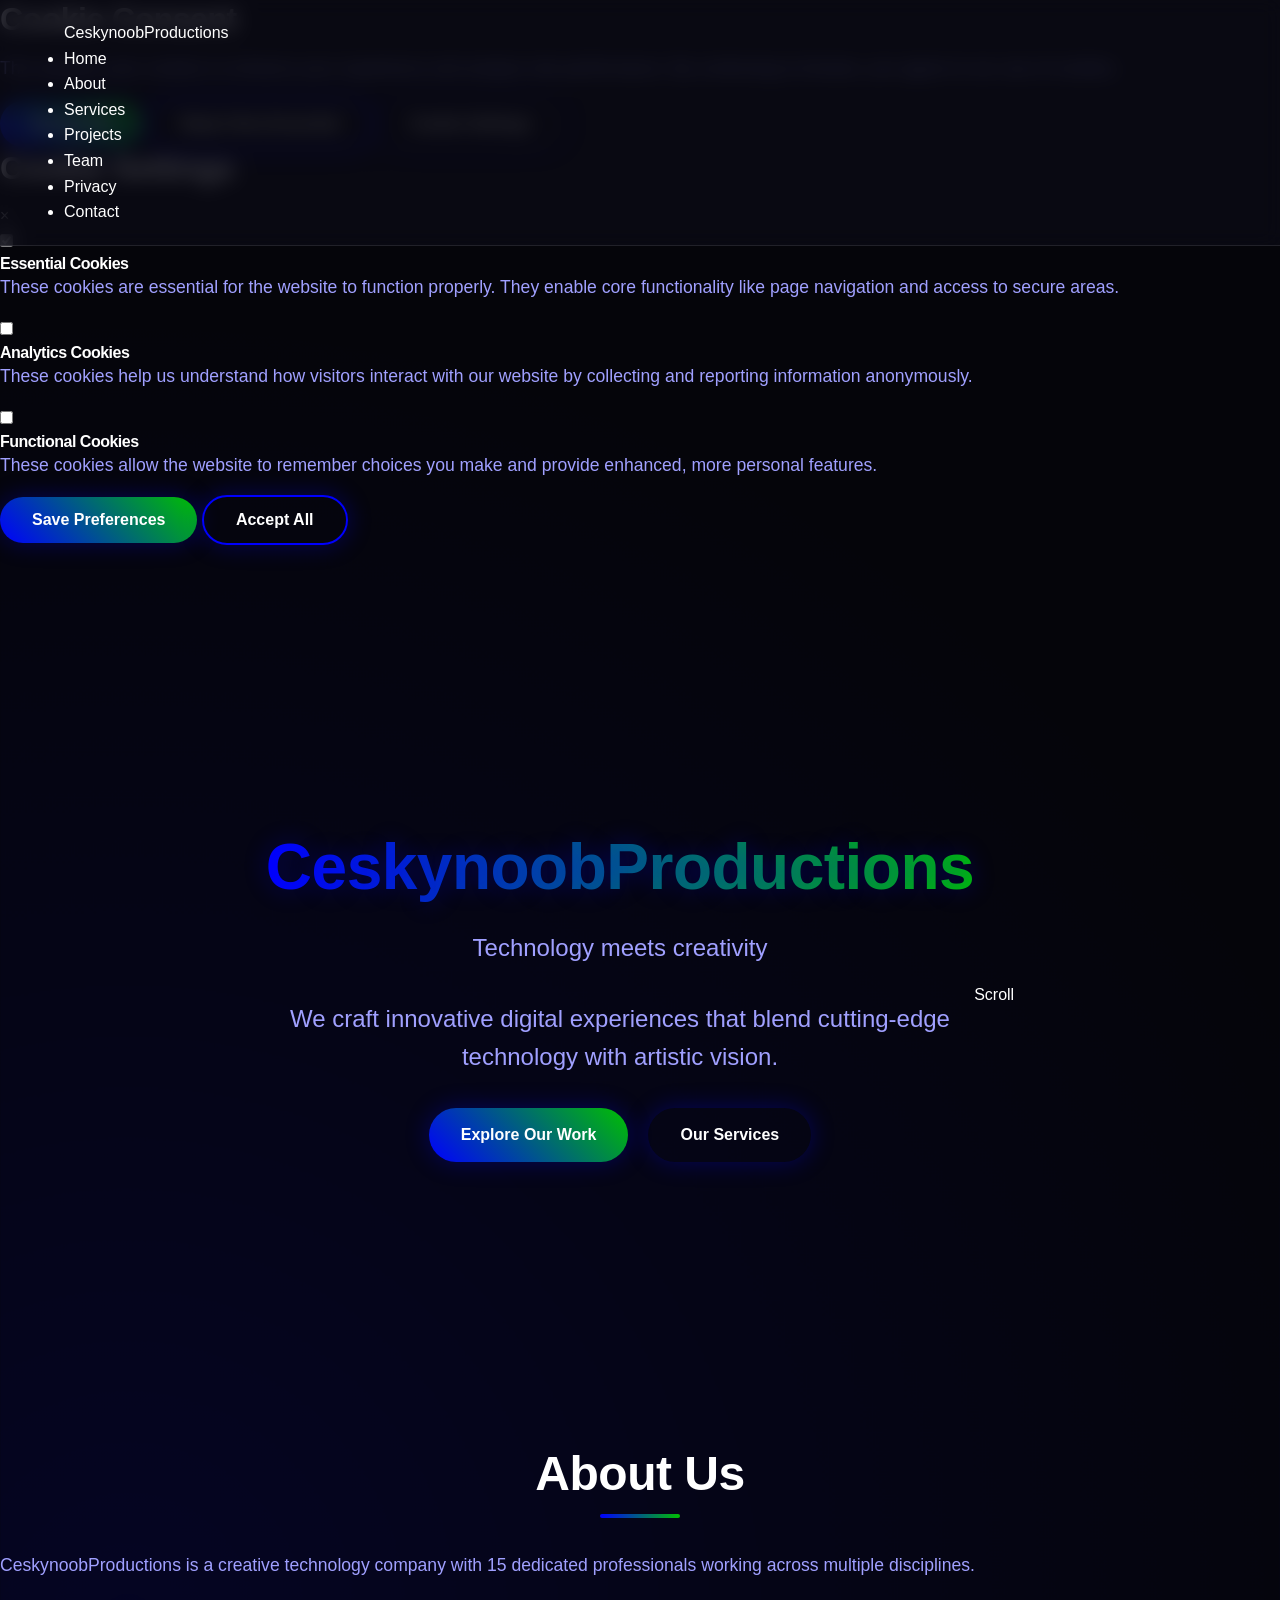
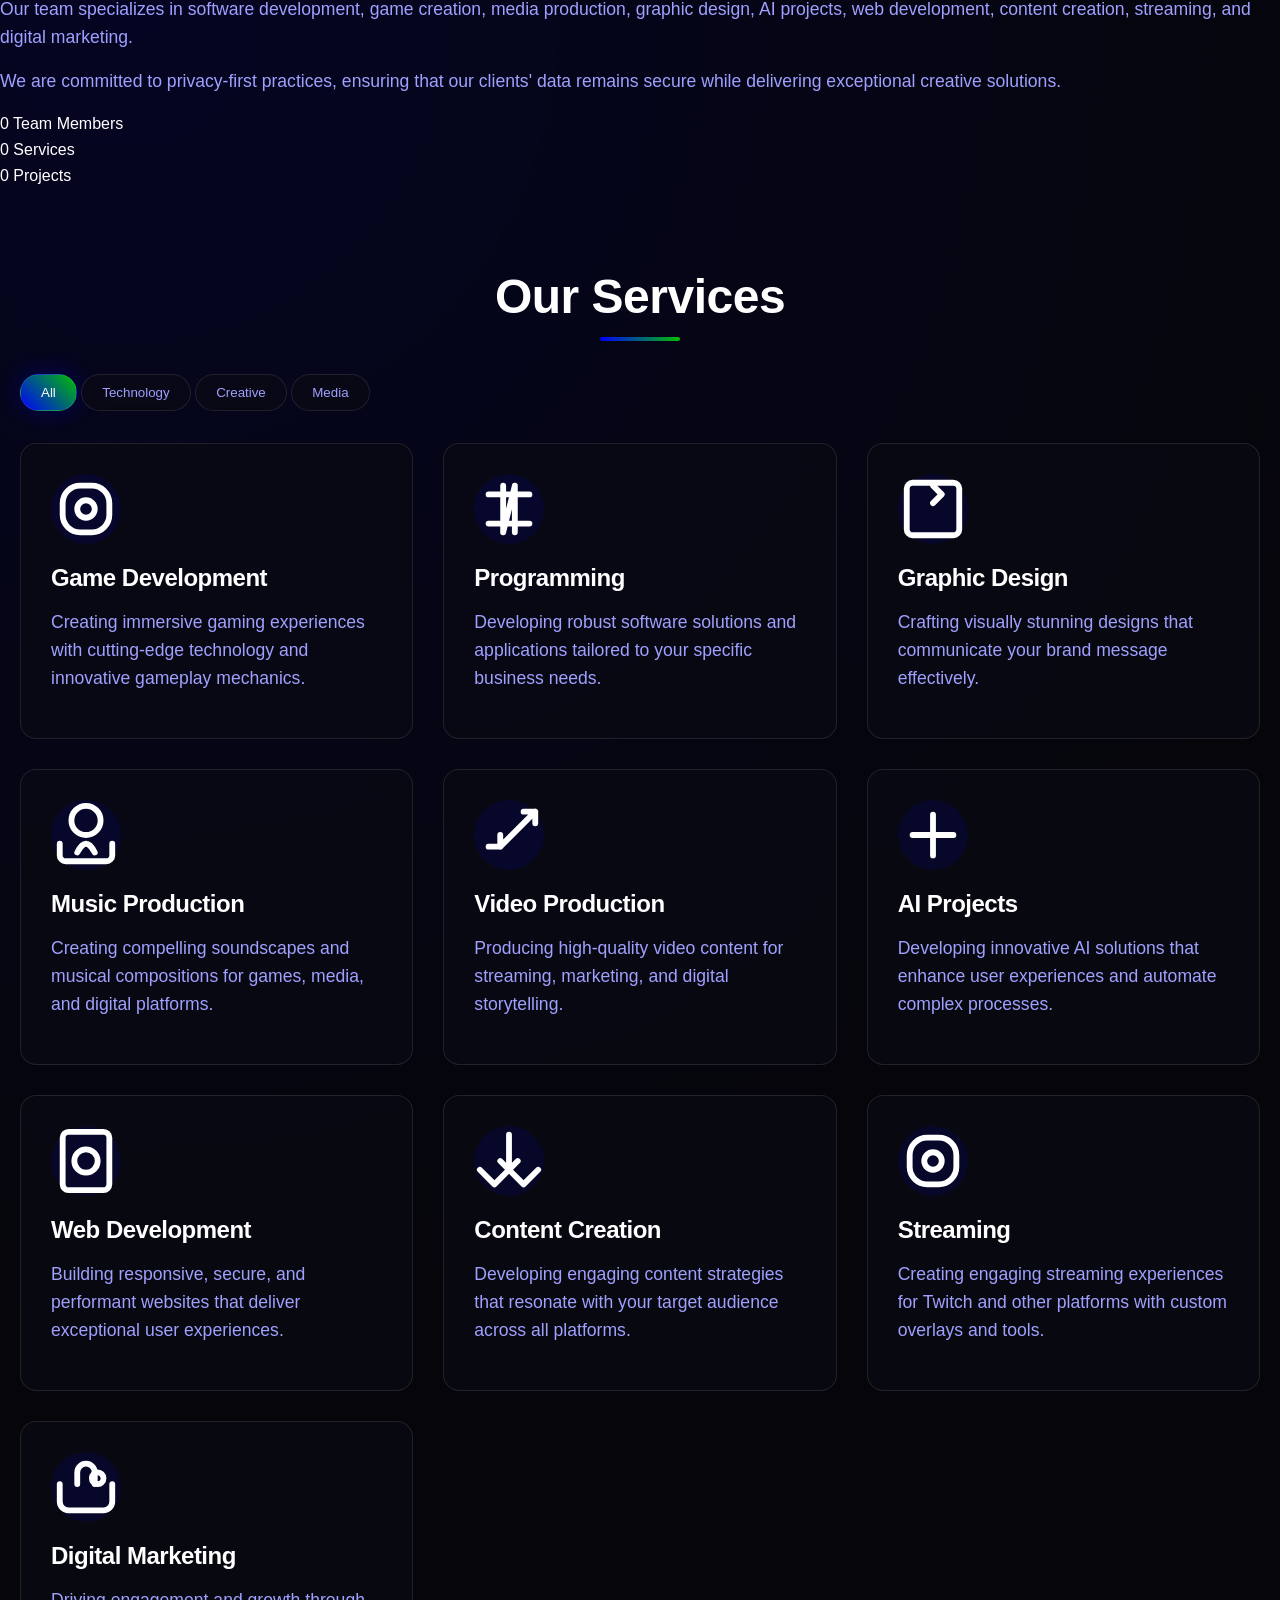
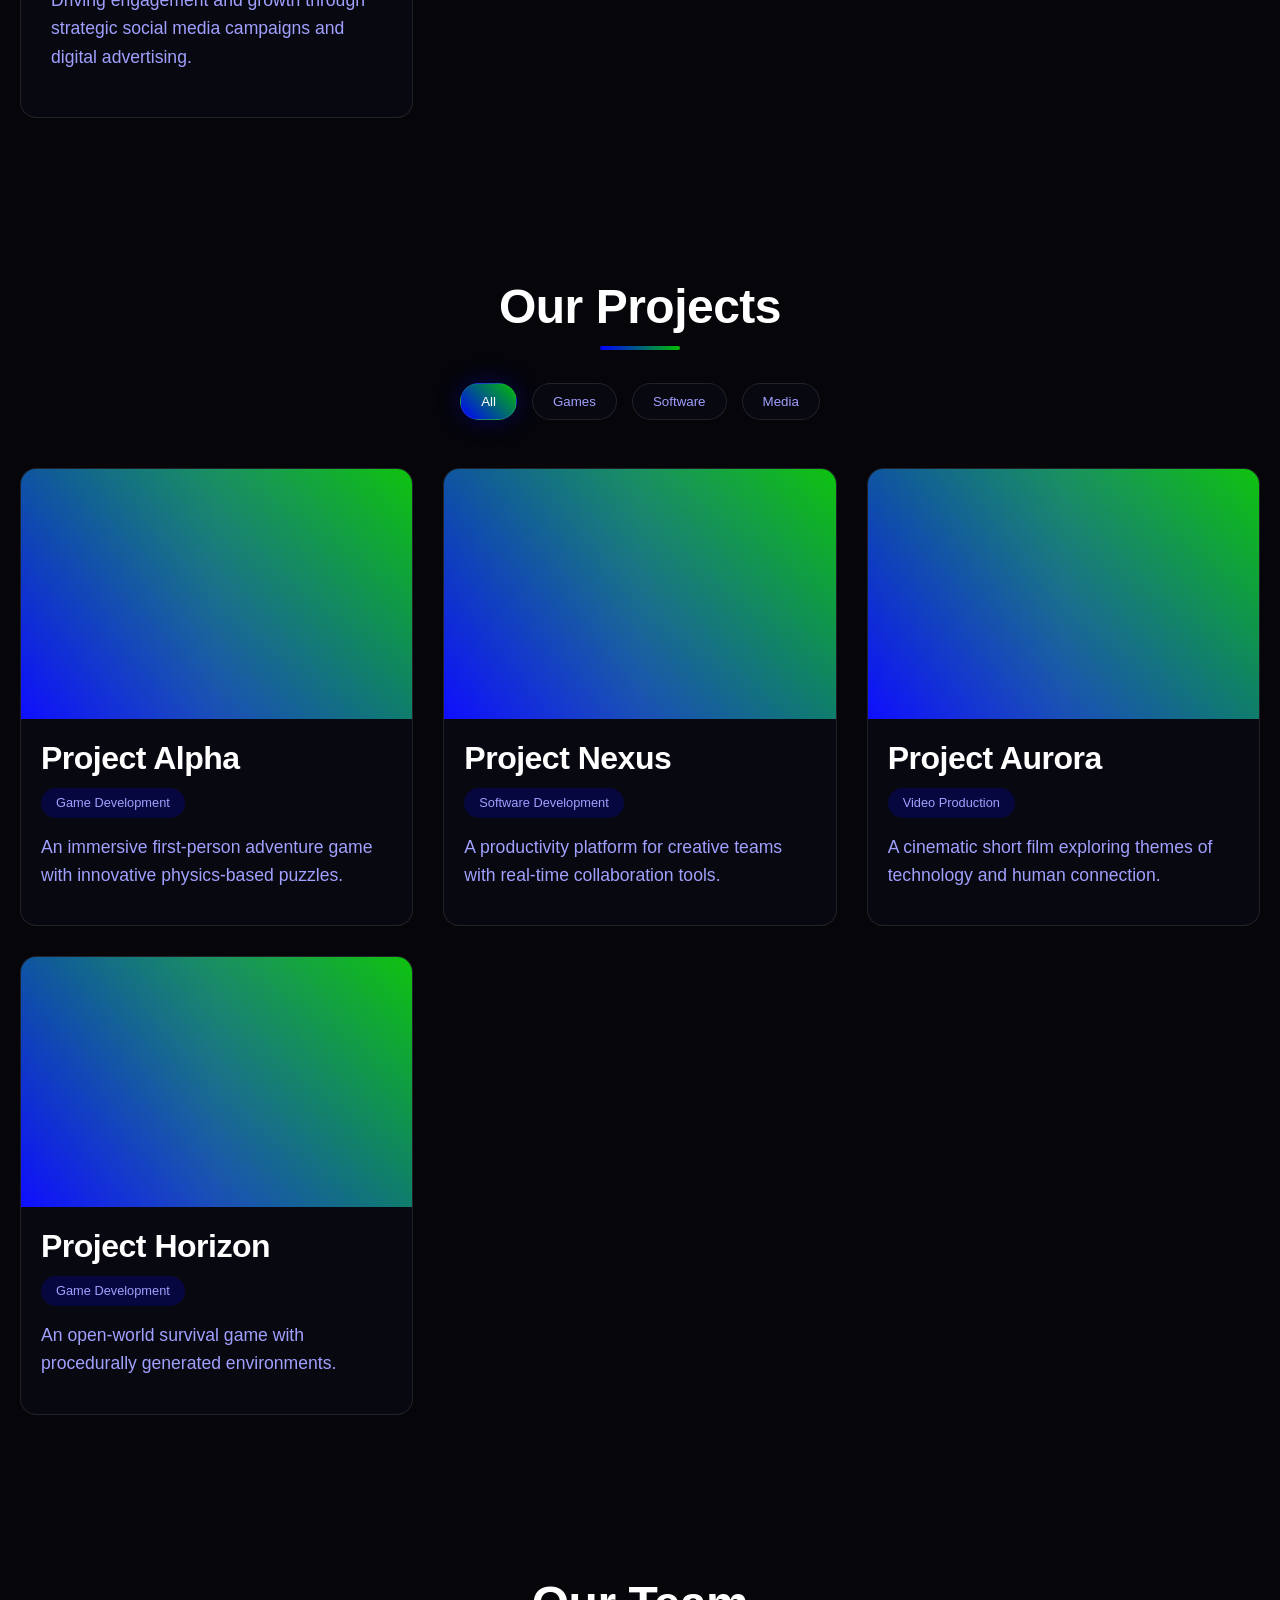
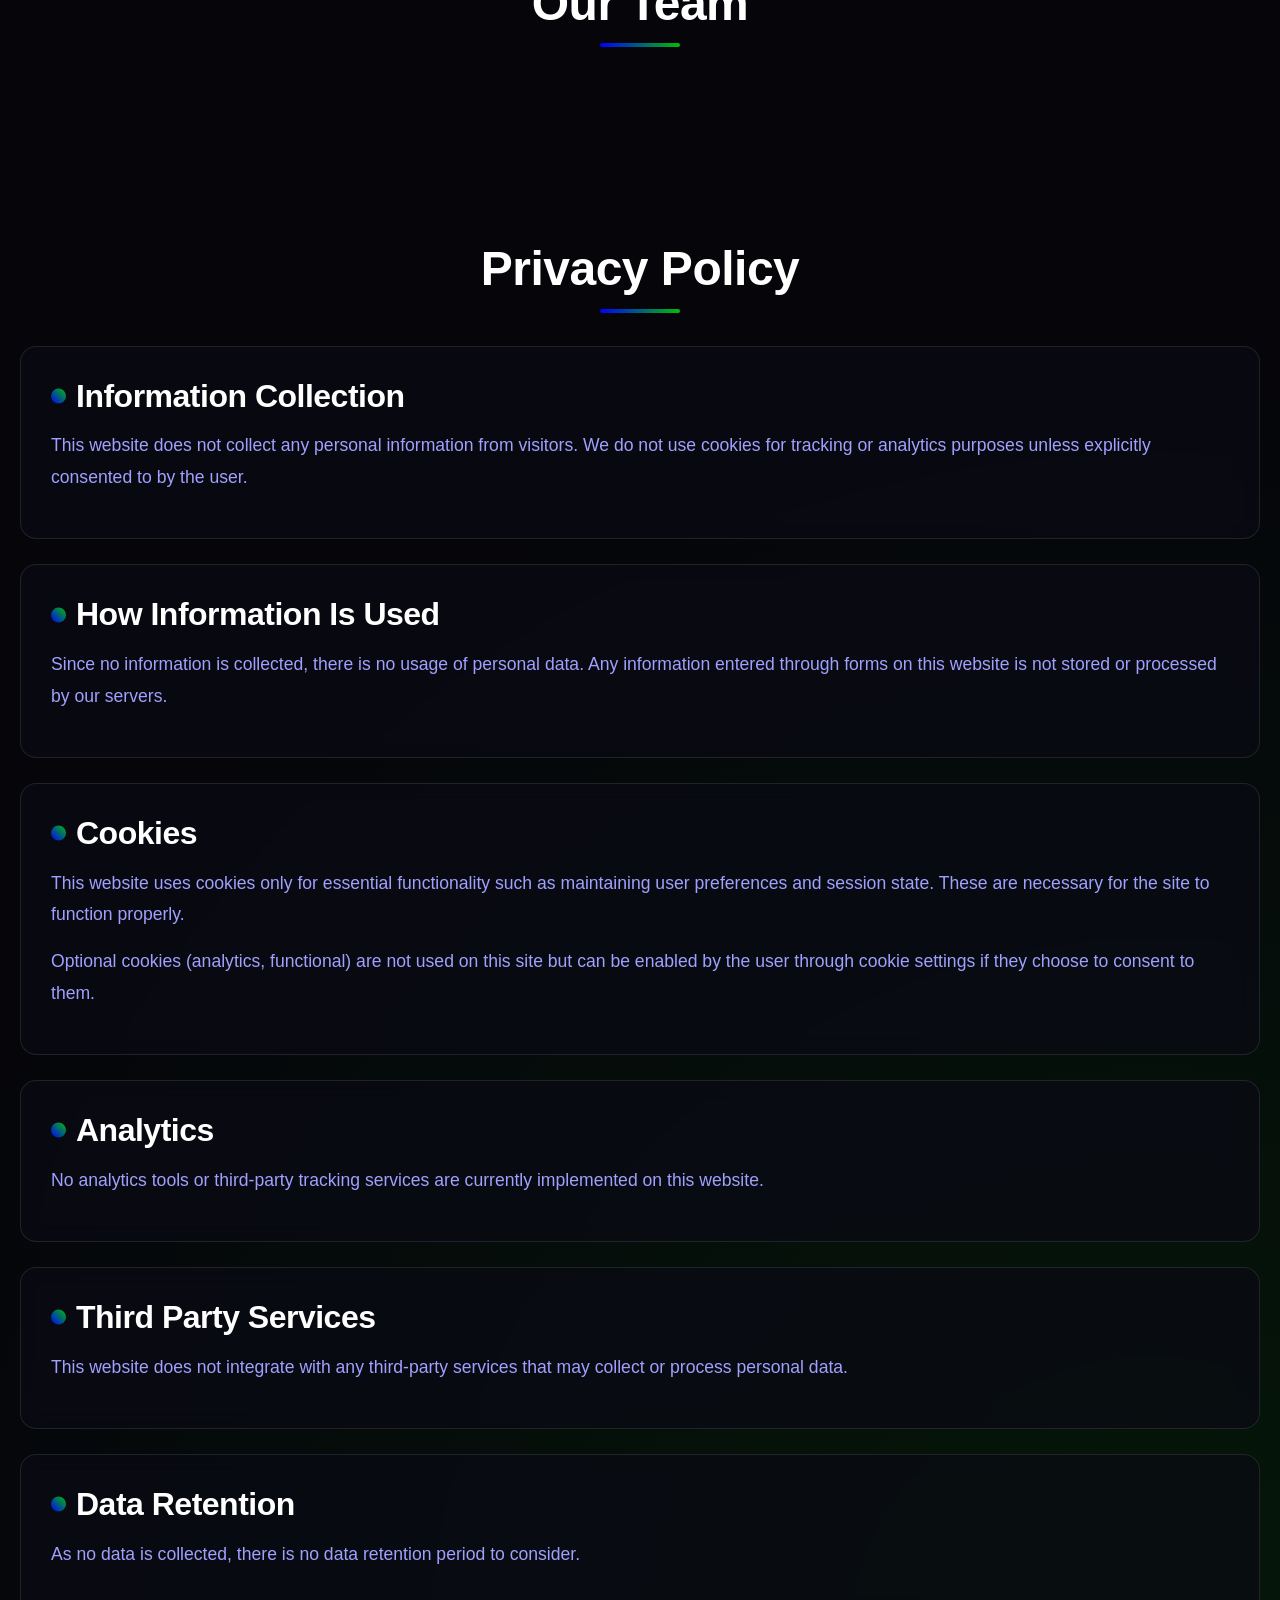
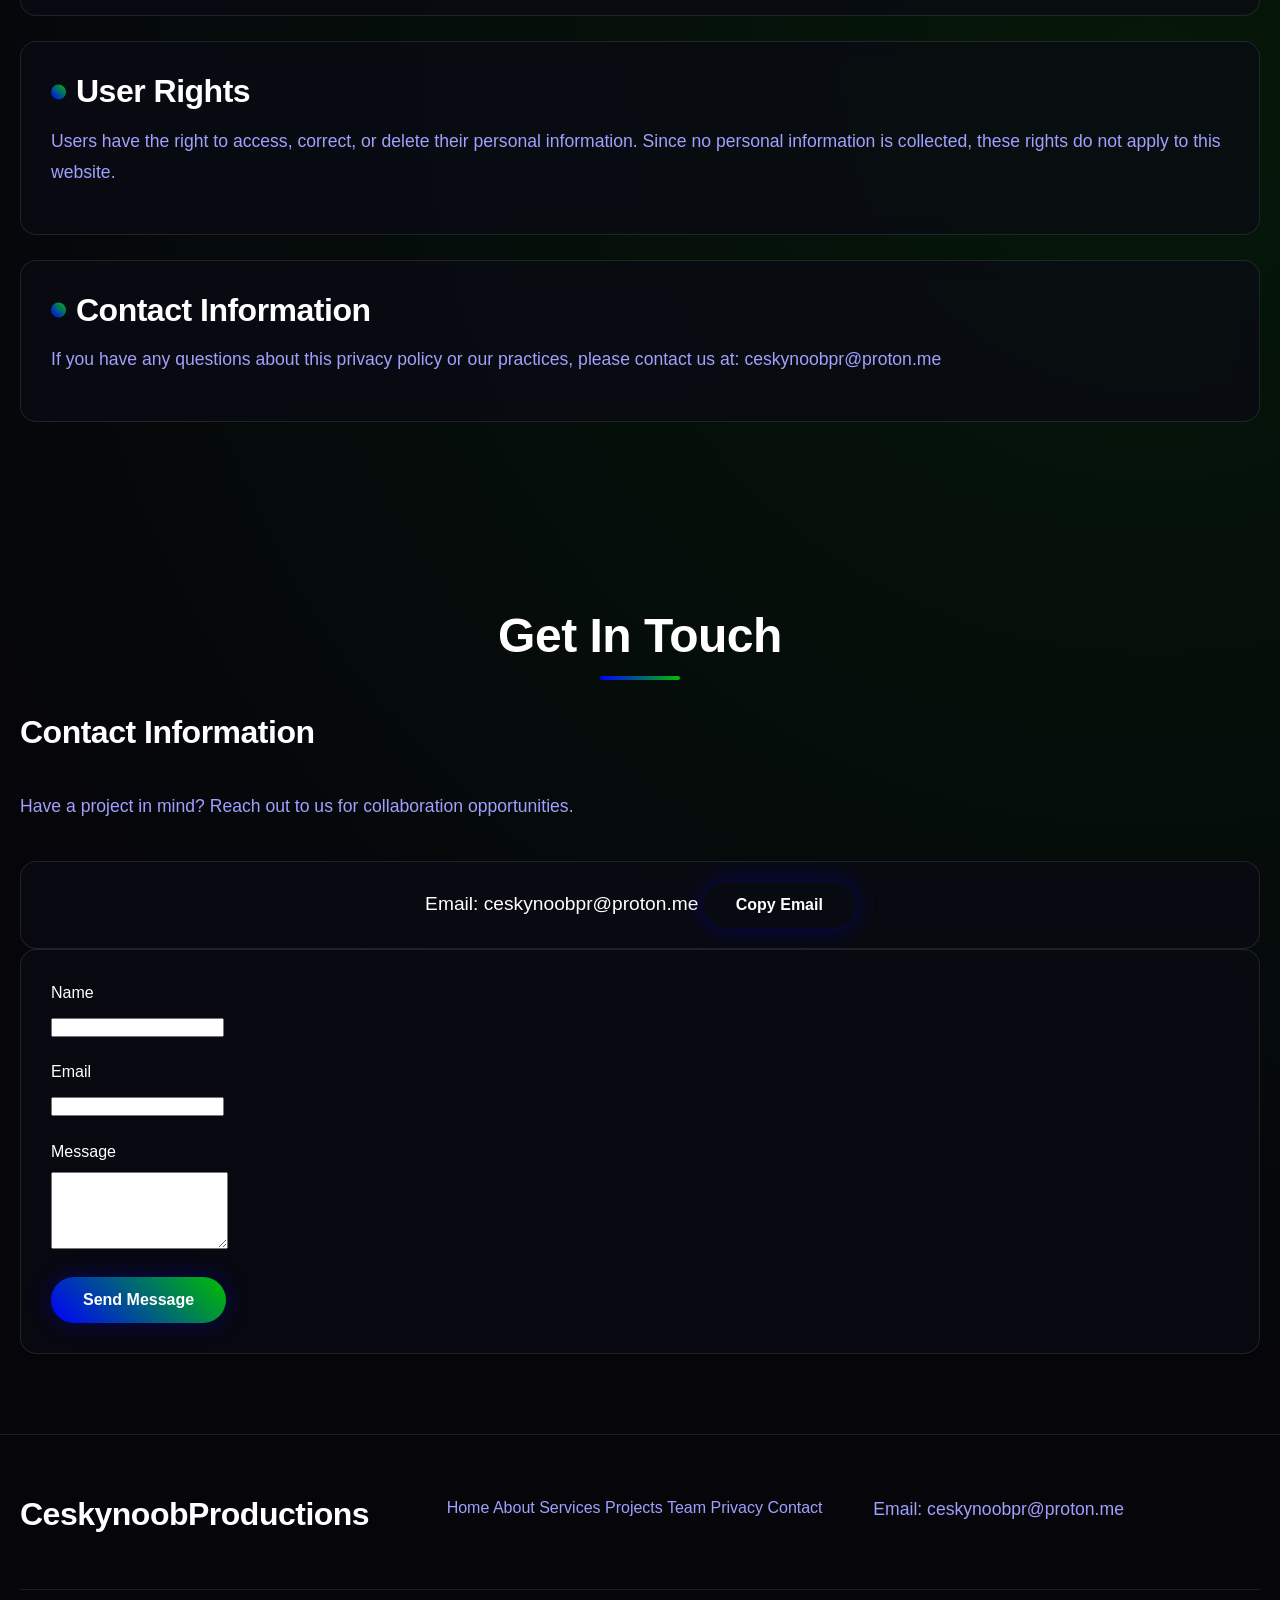
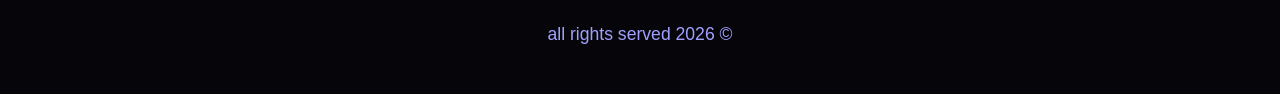
<file: index.html>
<!DOCTYPE html>
<html lang="en">
<head>
    <meta charset="UTF-8">
    <meta name="viewport" content="width=device-width, initial-scale=1.0">
    <title>CeskynoobProductions | Technology & Creative Studio</title>
    <meta name="description" content="CeskynoobProductions - A premium technology and creative studio specializing in game development, software, design, AI, and digital media.">
    <link rel="preconnect" href="https://fonts.googleapis.com">
    <link rel="preconnect" href="https://fonts.gstatic.com" crossorigin>
    <link href="https://fonts.googleapis.com/css2?family=Orbitron:wght@400;500;700;900&family=Exo+2:wght@300;400;600;700&display=swap" rel="stylesheet">
    <link rel="stylesheet" href="style.css">
</head>
<body>
    <!-- Cookie Consent Banner -->
    <div id="cookie-banner" class="cookie-banner">
        <div class="cookie-content">
            <h3>Cookie Consent</h3>
            <p>This website uses cookies to enhance your experience and analyze site performance. By continuing to browse, you agree to our use of cookies.</p>
            <div class="cookie-buttons">
                <button id="accept-all" class="btn btn-primary">Accept All</button>
                <button id="reject-non-essential" class="btn btn-secondary">Reject Non-Essential</button>
                <button id="cookie-settings" class="btn btn-outline">Cookie Settings</button>
            </div>
        </div>
    </div>

    <!-- Cookie Settings Modal -->
    <div id="cookie-modal" class="cookie-modal">
        <div class="cookie-modal-content">
            <div class="cookie-modal-header">
                <h3>Cookie Settings</h3>
                <span class="close-modal">&times;</span>
            </div>
            <div class="cookie-settings-container">
                <div class="cookie-category">
                    <div class="cookie-toggle">
                        <label class="switch">
                            <input type="checkbox" id="essential-cookies" checked disabled>
                            <span class="slider round"></span>
                        </label>
                        <div>
                            <h4>Essential Cookies</h4>
                            <p>These cookies are essential for the website to function properly. They enable core functionality like page navigation and access to secure areas.</p>
                        </div>
                    </div>
                </div>
                <div class="cookie-category">
                    <div class="cookie-toggle">
                        <label class="switch">
                            <input type="checkbox" id="analytics-cookies">
                            <span class="slider round"></span>
                        </label>
                        <div>
                            <h4>Analytics Cookies</h4>
                            <p>These cookies help us understand how visitors interact with our website by collecting and reporting information anonymously.</p>
                        </div>
                    </div>
                </div>
                <div class="cookie-category">
                    <div class="cookie-toggle">
                        <label class="switch">
                            <input type="checkbox" id="functional-cookies">
                            <span class="slider round"></span>
                        </label>
                        <div>
                            <h4>Functional Cookies</h4>
                            <p>These cookies allow the website to remember choices you make and provide enhanced, more personal features.</p>
                        </div>
                    </div>
                </div>
            </div>
            <div class="cookie-modal-footer">
                <button id="save-cookies" class="btn btn-primary">Save Preferences</button>
                <button id="accept-all-cookies" class="btn btn-secondary">Accept All</button>
            </div>
        </div>
    </div>

    <!-- Custom Cursor -->
    <div id="custom-cursor" class="cursor"></div>
    <div id="cursor-follower" class="cursor-follower"></div>

    <!-- Navigation -->
    <nav id="main-nav" class="navbar">
        <div class="nav-container">
            <a href="#home" class="nav-logo">CeskynoobProductions</a>
            <ul class="nav-menu">
                <li><a href="#home" class="nav-link active">Home</a></li>
                <li><a href="#about" class="nav-link">About</a></li>
                <li><a href="#services" class="nav-link">Services</a></li>
                <li><a href="#projects" class="nav-link">Projects</a></li>
                <li><a href="#team" class="nav-link">Team</a></li>
                <li><a href="#privacy" class="nav-link">Privacy</a></li>
                <li><a href="#contact" class="nav-link">Contact</a></li>
            </ul>
            <div class="nav-toggle">
                <span class="bar"></span>
                <span class="bar"></span>
                <span class="bar"></span>
            </div>
        </div>
    </nav>

    <!-- Hero Section -->
    <section id="home" class="hero">
        <div class="hero-background">
            <div class="grid-overlay"></div>
            <div class="particles"></div>
            <div class="gradient-overlay"></div>
        </div>
        <div class="hero-content">
            <div class="hero-text">
                <h1 class="hero-title">CeskynoobProductions</h1>
                <p class="hero-subtitle">Technology meets creativity</p>
                <p class="hero-description">We craft innovative digital experiences that blend cutting-edge technology with artistic vision.</p>
                <div class="hero-buttons">
                    <a href="#projects" class="btn btn-primary hero-btn">Explore Our Work</a>
                    <a href="#services" class="btn btn-outline hero-btn">Our Services</a>
                </div>
            </div>
        </div>
        <div class="scroll-indicator">
            <span>Scroll</span>
            <div class="scroll-line"></div>
        </div>
    </section>

    <!-- About Section -->
    <section id="about" class="about">
        <div class="container">
            <div class="section-header">
                <h2 class="section-title">About Us</h2>
                <div class="section-divider"></div>
            </div>
            <div class="about-content">
                <div class="about-text">
                    <p>CeskynoobProductions is a creative technology company with 15 dedicated professionals working across multiple disciplines.</p>
                    <p>Our team specializes in software development, game creation, media production, graphic design, AI projects, web development, content creation, streaming, and digital marketing.</p>
                    <p>We are committed to privacy-first practices, ensuring that our clients' data remains secure while delivering exceptional creative solutions.</p>
                </div>
                <div class="about-stats">
                    <div class="stat-card">
                        <span class="stat-number" data-target="15">0</span>
                        <span class="stat-label">Team Members</span>
                    </div>
                    <div class="stat-card">
                        <span class="stat-number" data-target="10">0</span>
                        <span class="stat-label">Services</span>
                    </div>
                    <div class="stat-card">
                        <span class="stat-number" data-target="50">0</span>
                        <span class="stat-label">Projects</span>
                    </div>
                </div>
            </div>
        </div>
    </section>

    <!-- Services Section -->
    <section id="services" class="services">
        <div class="container">
            <div class="section-header">
                <h2 class="section-title">Our Services</h2>
                <div class="section-divider"></div>
            </div>
            <div class="services-filters">
                <button class="filter-btn active" data-filter="all">All</button>
                <button class="filter-btn" data-filter="technology">Technology</button>
                <button class="filter-btn" data-filter="creative">Creative</button>
                <button class="filter-btn" data-filter="media">Media</button>
            </div>
            <div class="services-grid">
                <div class="service-card" data-category="technology">
                    <div class="service-icon">
                        <svg viewBox="0 0 24 24" fill="none" xmlns="http://www.w3.org/2000/svg">
                            <path d="M12 15C13.6569 15 15 13.6569 15 12C15 10.3431 13.6569 9 12 9C10.3431 9 9 10.3431 9 12C9 13.6569 10.3431 15 12 15Z" stroke="currentColor" stroke-width="2" stroke-linecap="round" stroke-linejoin="round"/>
                            <path d="M20 10V14C20 17.3137 17.3137 20 14 20H10C6.68629 20 4 17.3137 4 14V10C4 6.68629 6.68629 4 10 4H14C17.3137 4 20 6.68629 20 10Z" stroke="currentColor" stroke-width="2" stroke-linecap="round" stroke-linejoin="round"/>
                        </svg>
                    </div>
                    <h3 class="service-title">Game Development</h3>
                    <p class="service-description">Creating immersive gaming experiences with cutting-edge technology and innovative gameplay mechanics.</p>
                </div>
                <div class="service-card" data-category="technology">
                    <div class="service-icon">
                        <svg viewBox="0 0 24 24" fill="none" xmlns="http://www.w3.org/2000/svg">
                            <path d="M10 20L14 4M19 7L5 7M19 17L5 17M14 4V20M10 4V20" stroke="currentColor" stroke-width="2" stroke-linecap="round" stroke-linejoin="round"/>
                        </svg>
                    </div>
                    <h3 class="service-title">Programming</h3>
                    <p class="service-description">Developing robust software solutions and applications tailored to your specific business needs.</p>
                </div>
                <div class="service-card" data-category="creative">
                    <div class="service-icon">
                        <svg viewBox="0 0 24 24" fill="none" xmlns="http://www.w3.org/2000/svg">
                            <path d="M21 15V19C21 19.5304 20.7893 20.0391 20.4142 20.4142C20.0391 20.7893 19.5304 21 19 21H5C4.46957 21 3.96086 20.7893 3.58579 20.4142C3.21071 20.0391 3 19.5304 3 19V5C3 4.46957 3.21071 3.96086 3.58579 3.58579C3.96086 3.21071 4.46957 3 5 3H19C19.5304 3 20.0391 3.21071 20.4142 3.58579C20.7893 3.96086 21 4.46957 21 5V15Z" stroke="currentColor" stroke-width="2" stroke-linecap="round" stroke-linejoin="round"/>
                            <path d="M12 10L15 7L12 4" stroke="currentColor" stroke-width="2" stroke-linecap="round" stroke-linejoin="round"/>
                        </svg>
                    </div>
                    <h3 class="service-title">Graphic Design</h3>
                    <p class="service-description">Crafting visually stunning designs that communicate your brand message effectively.</p>
                </div>
                <div class="service-card" data-category="creative">
                    <div class="service-icon">
                        <svg viewBox="0 0 24 24" fill="none" xmlns="http://www.w3.org/2000/svg">
                            <path d="M9 18C9 18 10.5 15 12 15C13.5 15 15 18 15 18" stroke="currentColor" stroke-width="2" stroke-linecap="round" stroke-linejoin="round"/>
                            <path d="M12 12C14.7614 12 17 9.76142 17 7C17 4.23858 14.7614 2 12 2C9.23858 2 7 4.23858 7 7C7 9.76142 9.23858 12 12 12Z" stroke="currentColor" stroke-width="2" stroke-linecap="round" stroke-linejoin="round"/>
                            <path d="M21 15V19C21 19.5304 20.7893 20.0391 20.4142 20.4142C20.0391 20.7893 19.5304 21 19 21H5C4.46957 21 3.96086 20.7893 3.58579 20.4142C3.21071 20.0391 3 19.5304 3 19V15" stroke="currentColor" stroke-width="2" stroke-linecap="round" stroke-linejoin="round"/>
                        </svg>
                    </div>
                    <h3 class="service-title">Music Production</h3>
                    <p class="service-description">Creating compelling soundscapes and musical compositions for games, media, and digital platforms.</p>
                </div>
                <div class="service-card" data-category="media">
                    <div class="service-icon">
                        <svg viewBox="0 0 24 24" fill="none" xmlns="http://www.w3.org/2000/svg">
                            <path d="M15 10L21 4M21 4H17M21 4V8M15 10L9 16M9 16H5M9 16V12" stroke="currentColor" stroke-width="2" stroke-linecap="round" stroke-linejoin="round"/>
                        </svg>
                    </div>
                    <h3 class="service-title">Video Production</h3>
                    <p class="service-description">Producing high-quality video content for streaming, marketing, and digital storytelling.</p>
                </div>
                <div class="service-card" data-category="technology">
                    <div class="service-icon">
                        <svg viewBox="0 0 24 24" fill="none" xmlns="http://www.w3.org/2000/svg">
                            <path d="M19 12H5M12 19V5" stroke="currentColor" stroke-width="2" stroke-linecap="round" stroke-linejoin="round"/>
                        </svg>
                    </div>
                    <h3 class="service-title">AI Projects</h3>
                    <p class="service-description">Developing innovative AI solutions that enhance user experiences and automate complex processes.</p>
                </div>
                <div class="service-card" data-category="technology">
                    <div class="service-icon">
                        <svg viewBox="0 0 24 24" fill="none" xmlns="http://www.w3.org/2000/svg">
                            <path d="M14 2H6C5.46957 2 4.96086 2.21071 4.58579 2.58579C4.21071 2.96086 4 3.46957 4 4V20C4 20.5304 4.21071 21.0391 4.58579 21.4142C4.96086 21.7893 5.46957 22 6 22H18C18.5304 22 19.0391 21.7893 19.4142 21.4142C19.7893 21.0391 20 20.5304 20 20V4C20 3.46957 19.7893 2.96086 19.4142 2.58579C19.0391 2.21071 18.5304 2 18 2H14Z" stroke="currentColor" stroke-width="2" stroke-linecap="round" stroke-linejoin="round"/>
                            <path d="M12 16C14.2091 16 16 14.2091 16 12C16 9.79086 14.2091 8 12 8C9.79086 8 8 9.79086 8 12C8 14.2091 9.79086 16 12 16Z" stroke="currentColor" stroke-width="2" stroke-linecap="round" stroke-linejoin="round"/>
                        </svg>
                    </div>
                    <h3 class="service-title">Web Development</h3>
                    <p class="service-description">Building responsive, secure, and performant websites that deliver exceptional user experiences.</p>
                </div>
                <div class="service-card" data-category="creative">
                    <div class="service-icon">
                        <svg viewBox="0 0 24 24" fill="none" xmlns="http://www.w3.org/2000/svg">
                            <path d="M12 15L17 20L22 15M12 15L7 20L2 15M12 15V3M12 15L9 12M12 15L15 12" stroke="currentColor" stroke-width="2" stroke-linecap="round" stroke-linejoin="round"/>
                        </svg>
                    </div>
                    <h3 class="service-title">Content Creation</h3>
                    <p class="service-description">Developing engaging content strategies that resonate with your target audience across all platforms.</p>
                </div>
                <div class="service-card" data-category="media">
                    <div class="service-icon">
                        <svg viewBox="0 0 24 24" fill="none" xmlns="http://www.w3.org/2000/svg">
                            <path d="M12 15C13.6569 15 15 13.6569 15 12C15 10.3431 13.6569 9 12 9C10.3431 9 9 10.3431 9 12C9 13.6569 10.3431 15 12 15Z" stroke="currentColor" stroke-width="2" stroke-linecap="round" stroke-linejoin="round"/>
                            <path d="M20 10V14C20 17.3137 17.3137 20 14 20H10C6.68629 20 4 17.3137 4 14V10C4 6.68629 6.68629 4 10 4H14C17.3137 4 20 6.68629 20 10Z" stroke="currentColor" stroke-width="2" stroke-linecap="round" stroke-linejoin="round"/>
                        </svg>
                    </div>
                    <h3 class="service-title">Streaming</h3>
                    <p class="service-description">Creating engaging streaming experiences for Twitch and other platforms with custom overlays and tools.</p>
                </div>
                <div class="service-card" data-category="media">
                    <div class="service-icon">
                        <svg viewBox="0 0 24 24" fill="none" xmlns="http://www.w3.org/2000/svg">
                            <path d="M16 11C17.1046 11 18 10.1046 18 9C18 7.89543 17.1046 7 16 7C14.8954 7 14 7.89543 14 9C14 10.1046 14.8954 11 16 11Z" stroke="currentColor" stroke-width="2" stroke-linecap="round" stroke-linejoin="round"/>
                            <path d="M21 11V17C21 18.6569 19.6569 20 18 20H6C4.34315 20 3 18.6569 3 17V11" stroke="currentColor" stroke-width="2" stroke-linecap="round" stroke-linejoin="round"/>
                            <path d="M15 11V7C15 5.34315 13.6569 4 12 4C10.3431 4 9 5.34315 9 7V11" stroke="currentColor" stroke-width="2" stroke-linecap="round" stroke-linejoin="round"/>
                        </svg>
                    </div>
                    <h3 class="service-title">Digital Marketing</h3>
                    <p class="service-description">Driving engagement and growth through strategic social media campaigns and digital advertising.</p>
                </div>
            </div>
        </div>
    </section>

    <!-- Projects Section -->
    <section id="projects" class="projects">
        <div class="container">
            <div class="section-header">
                <h2 class="section-title">Our Projects</h2>
                <div class="section-divider"></div>
            </div>
            <div class="projects-filters">
                <button class="filter-btn active" data-filter="all">All</button>
                <button class="filter-btn" data-filter="games">Games</button>
                <button class="filter-btn" data-filter="software">Software</button>
                <button class="filter-btn" data-filter="media">Media</button>
            </div>
            <div class="projects-grid">
                <div class="project-card" data-category="games">
                    <div class="project-image">
                        <div class="project-placeholder">
                            <svg viewBox="0 0 24 24" fill="none" xmlns="http://www.w3.org/2000/svg">
                                <path d="M12 15C13.6569 15 15 13.6569 15 12C15 10.3431 13.6569 9 12 9C10.3431 9 9 10.3431 9 12C9 13.6569 10.3431 15 12 15Z" stroke="currentColor" stroke-width="2" stroke-linecap="round" stroke-linejoin="round"/>
                                <path d="M20 10V14C20 17.3137 17.3137 20 14 20H10C6.68629 20 4 17.3137 4 14V10C4 6.68629 6.68629 4 10 4H14C17.3137 4 20 6.68629 20 10Z" stroke="currentColor" stroke-width="2" stroke-linecap="round" stroke-linejoin="round"/>
                            </svg>
                        </div>
                    </div>
                    <div class="project-content">
                        <h3 class="project-title">Project Alpha</h3>
                        <p class="project-category">Game Development</p>
                        <p class="project-description">An immersive first-person adventure game with innovative physics-based puzzles.</p>
                    </div>
                </div>
                <div class="project-card" data-category="software">
                    <div class="project-image">
                        <div class="project-placeholder">
                            <svg viewBox="0 0 24 24" fill="none" xmlns="http://www.w3.org/2000/svg">
                                <path d="M14 2H6C5.46957 2 4.96086 2.21071 4.58579 2.58579C4.21071 2.96086 4 3.46957 4 4V20C4 20.5304 4.21071 21.0391 4.58579 21.4142C4.96086 21.7893 5.46957 22 6 22H18C18.5304 22 19.0391 21.7893 19.4142 21.4142C19.7893 21.0391 20 20.5304 20 20V4C20 3.46957 19.7893 2.96086 19.4142 2.58579C19.0391 2.21071 18.5304 2 18 2H14Z" stroke="currentColor" stroke-width="2" stroke-linecap="round" stroke-linejoin="round"/>
                                <path d="M12 16C14.2091 16 16 14.2091 16 12C16 9.79086 14.2091 8 12 8C9.79086 8 8 9.79086 8 12C8 14.2091 9.79086 16 12 16Z" stroke="currentColor" stroke-width="2" stroke-linecap="round" stroke-linejoin="round"/>
                            </svg>
                        </div>
                    </div>
                    <div class="project-content">
                        <h3 class="project-title">Project Nexus</h3>
                        <p class="project-category">Software Development</p>
                        <p class="project-description">A productivity platform for creative teams with real-time collaboration tools.</p>
                    </div>
                </div>
                <div class="project-card" data-category="media">
                    <div class="project-image">
                        <div class="project-placeholder">
                            <svg viewBox="0 0 24 24" fill="none" xmlns="http://www.w3.org/2000/svg">
                                <path d="M15 10L21 4M21 4H17M21 4V8M15 10L9 16M9 16H5M9 16V12" stroke="currentColor" stroke-width="2" stroke-linecap="round" stroke-linejoin="round"/>
                            </svg>
                        </div>
                    </div>
                    <div class="project-content">
                        <h3 class="project-title">Project Aurora</h3>
                        <p class="project-category">Video Production</p>
                        <p class="project-description">A cinematic short film exploring themes of technology and human connection.</p>
                    </div>
                </div>
                <div class="project-card" data-category="games">
                    <div class="project-image">
                        <div class="project-placeholder">
                            <svg viewBox="0 0 24 24" fill="none" xmlns="http://www.w3.org/2000/svg">
                                <path d="M12 15C13.6569 15 15 13.6569 15 12C15 10.3431 13.6569 9 12 9C10.3431 9 9 10.3431 9 12C9 13.6569 10.3431 15 12 15Z" stroke="currentColor" stroke-width="2" stroke-linecap="round" stroke-linejoin="round"/>
                                <path d="M20 10V14C20 17.3137 17.3137 20 14 20H10C6.68629 20 4 17.3137 4 14V10C4 6.68629 6.68629 4 10 4H14C17.3137 4 20 6.68629 20 10Z" stroke="currentColor" stroke-width="2" stroke-linecap="round" stroke-linejoin="round"/>
                            </svg>
                        </div>
                    </div>
                    <div class="project-content">
                        <h3 class="project-title">Project Horizon</h3>
                        <p class="project-category">Game Development</p>
                        <p class="project-description">An open-world survival game with procedurally generated environments.</p>
                    </div>
                </div>
            </div>
        </div>
    </section>

    <!-- Team Section -->
    <section id="team" class="team">
        <div class="container">
            <div class="section-header">
                <h2 class="section-title">Our Team</h2>
                <div class="section-divider"></div>
            </div>
            <div class="team-grid">
                <!-- Team members will be populated by JavaScript -->
            </div>
        </div>
    </section>

    <!-- Privacy Section -->
    <section id="privacy" class="privacy">
        <div class="container">
            <div class="section-header">
                <h2 class="section-title">Privacy Policy</h2>
                <div class="section-divider"></div>
            </div>
            <div class="privacy-content">
                <div class="privacy-section">
                    <h3>Information Collection</h3>
                    <p>This website does not collect any personal information from visitors. We do not use cookies for tracking or analytics purposes unless explicitly consented to by the user.</p>
                </div>
                <div class="privacy-section">
                    <h3>How Information Is Used</h3>
                    <p>Since no information is collected, there is no usage of personal data. Any information entered through forms on this website is not stored or processed by our servers.</p>
                </div>
                <div class="privacy-section">
                    <h3>Cookies</h3>
                    <p>This website uses cookies only for essential functionality such as maintaining user preferences and session state. These are necessary for the site to function properly.</p>
                    <p>Optional cookies (analytics, functional) are not used on this site but can be enabled by the user through cookie settings if they choose to consent to them.</p>
                </div>
                <div class="privacy-section">
                    <h3>Analytics</h3>
                    <p>No analytics tools or third-party tracking services are currently implemented on this website.</p>
                </div>
                <div class="privacy-section">
                    <h3>Third Party Services</h3>
                    <p>This website does not integrate with any third-party services that may collect or process personal data.</p>
                </div>
                <div class="privacy-section">
                    <h3>Data Retention</h3>
                    <p>As no data is collected, there is no data retention period to consider.</p>
                </div>
                <div class="privacy-section">
                    <h3>User Rights</h3>
                    <p>Users have the right to access, correct, or delete their personal information. Since no personal information is collected, these rights do not apply to this website.</p>
                </div>
                <div class="privacy-section">
                    <h3>Contact Information</h3>
                    <p>If you have any questions about this privacy policy or our practices, please contact us at: <a href="mailto:ceskynoobpr@proton.me">ceskynoobpr@proton.me</a></p>
                </div>
            </div>
        </div>
    </section>

    <!-- Contact Section -->
    <section id="contact" class="contact">
        <div class="container">
            <div class="section-header">
                <h2 class="section-title">Get In Touch</h2>
                <div class="section-divider"></div>
            </div>
            <div class="contact-content">
                <div class="contact-info">
                    <h3>Contact Information</h3>
                    <p>Have a project in mind? Reach out to us for collaboration opportunities.</p>
                    <div class="contact-email">
                        <span>Email:</span>
                        <a href="mailto:ceskynoobpr@proton.me" class="email-link">ceskynoobpr@proton.me</a>
                        <button id="copy-email" class="btn btn-outline btn-small">Copy Email</button>
                    </div>
                </div>
                <form id="contact-form" class="contact-form">
                    <div class="form-group">
                        <label for="name">Name</label>
                        <input type="text" id="name" name="name" required>
                    </div>
                    <div class="form-group">
                        <label for="email">Email</label>
                        <input type="email" id="email" name="email" required>
                    </div>
                    <div class="form-group">
                        <label for="message">Message</label>
                        <textarea id="message" name="message" rows="5" required></textarea>
                    </div>
                    <button type="submit" class="btn btn-primary">Send Message</button>
                </form>
            </div>
        </div>
    </section>

    <!-- Footer -->
    <footer class="footer">
        <div class="container">
            <div class="footer-content">
                <div class="footer-logo">
                    <h3>CeskynoobProductions</h3>
                </div>
                <div class="footer-links">
                    <a href="#home" class="footer-link">Home</a>
                    <a href="#about" class="footer-link">About</a>
                    <a href="#services" class="footer-link">Services</a>
                    <a href="#projects" class="footer-link">Projects</a>
                    <a href="#team" class="footer-link">Team</a>
                    <a href="#privacy" class="footer-link">Privacy</a>
                    <a href="#contact" class="footer-link">Contact</a>
                </div>
                <div class="footer-contact">
                    <p>Email: <a href="mailto:ceskynoobpr@proton.me">ceskynoobpr@proton.me</a></p>
                </div>
            </div>
            <div class="footer-bottom">
                <p>all rights served 2026 ©️</p>
            </div>
        </div>
    </footer>

    <script src="script.js"></script>
</body>
</html>
</file>
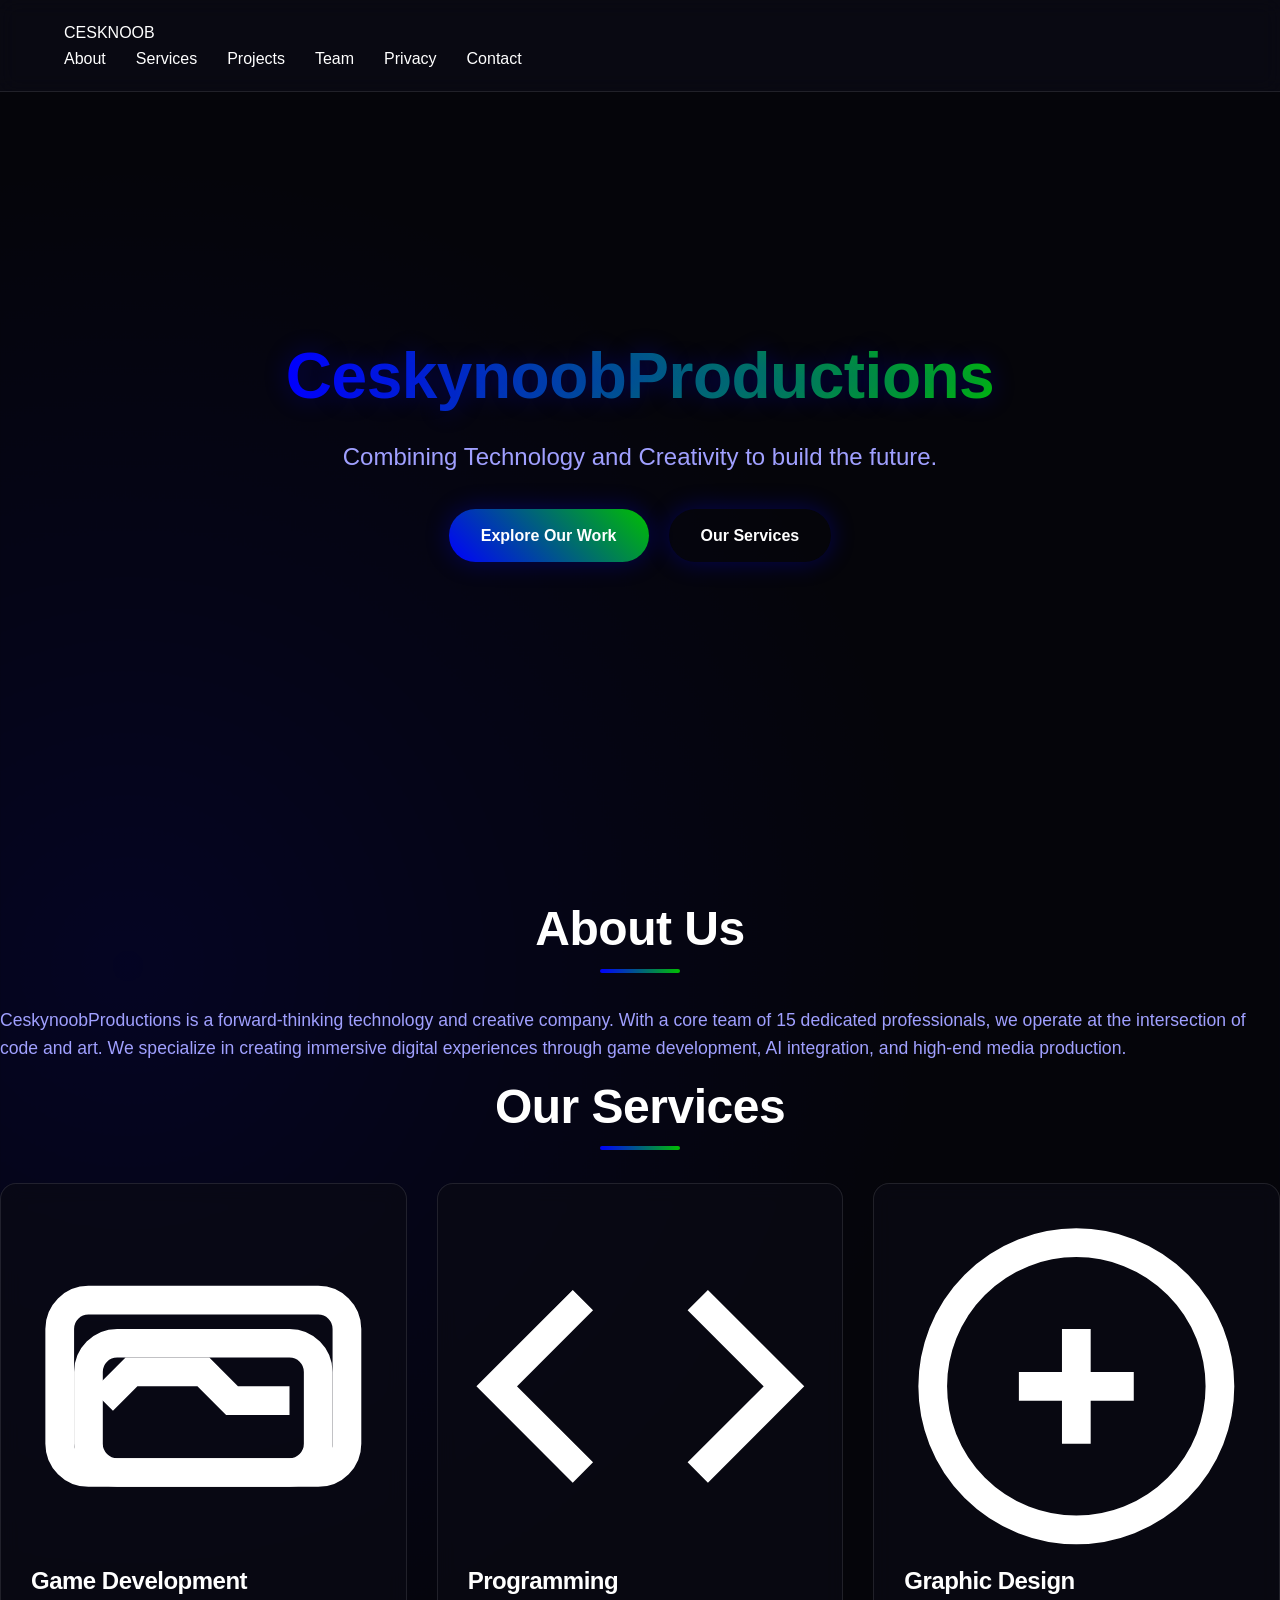
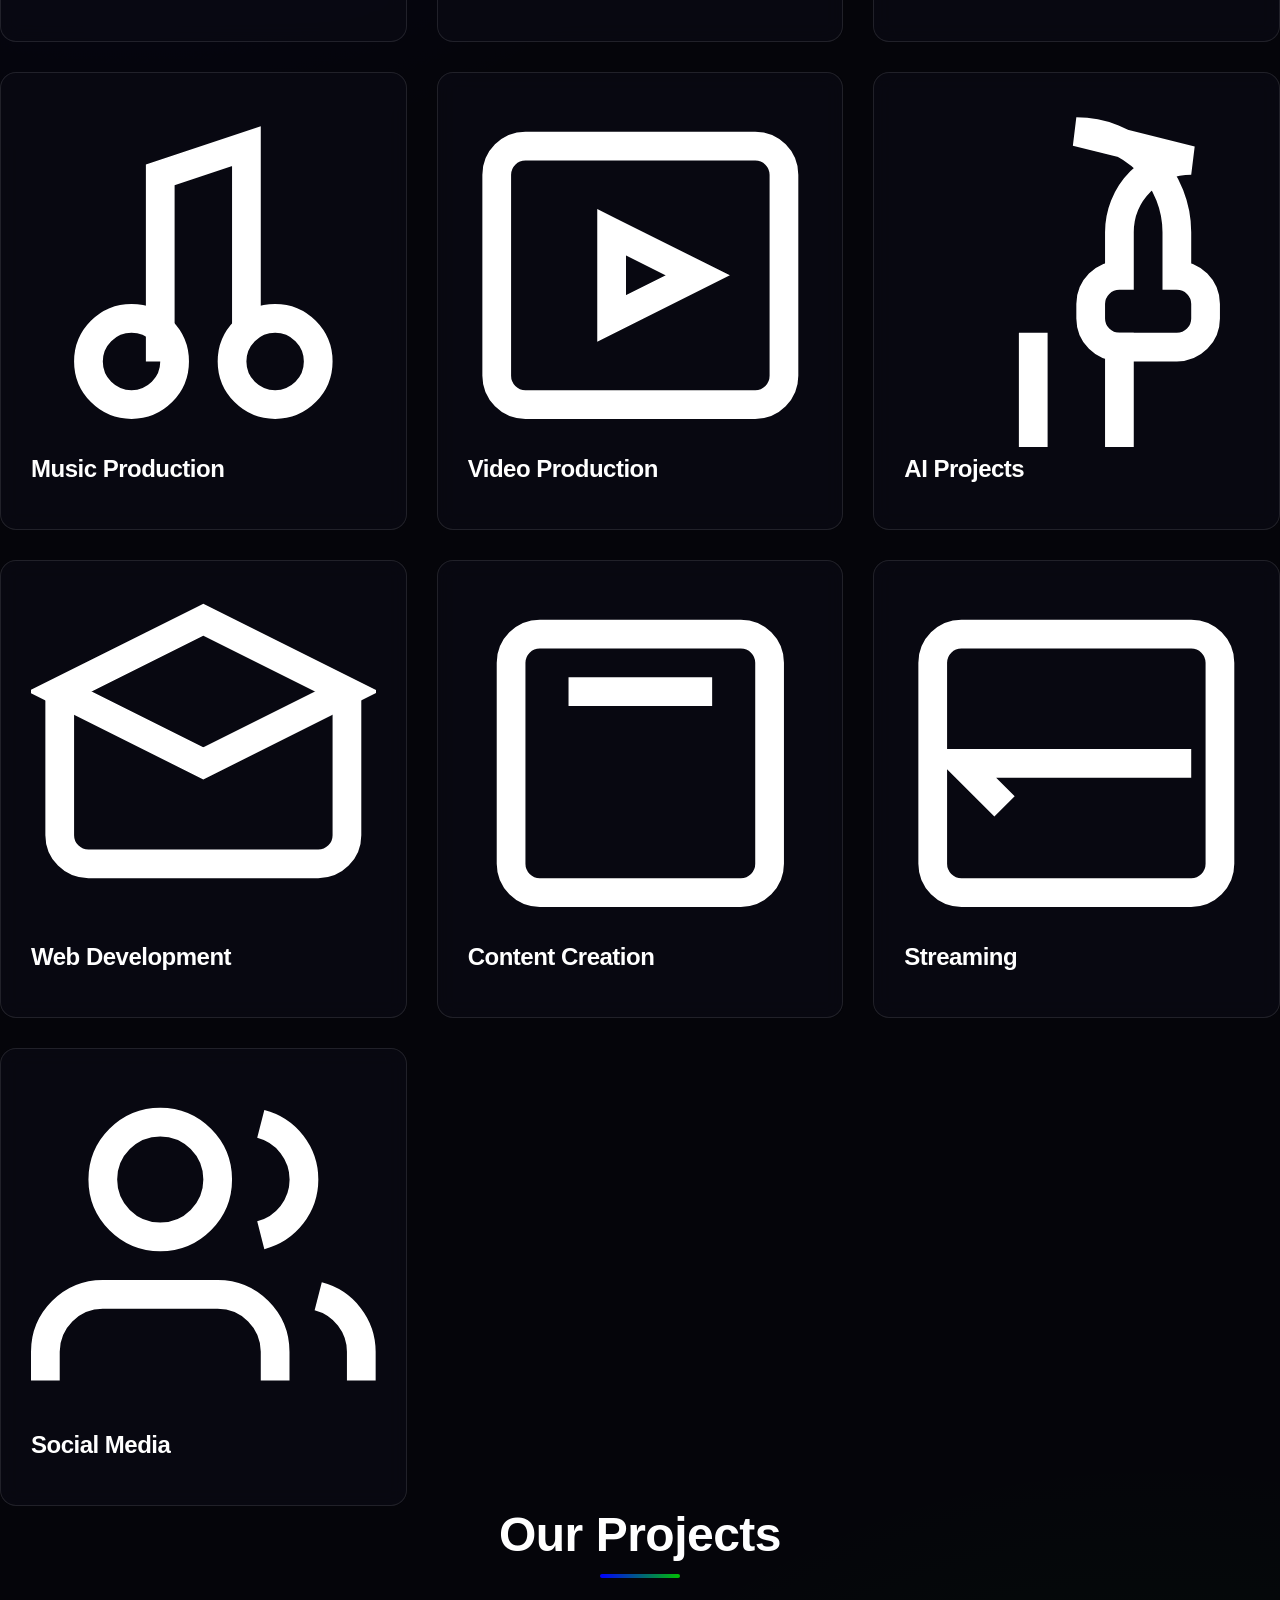
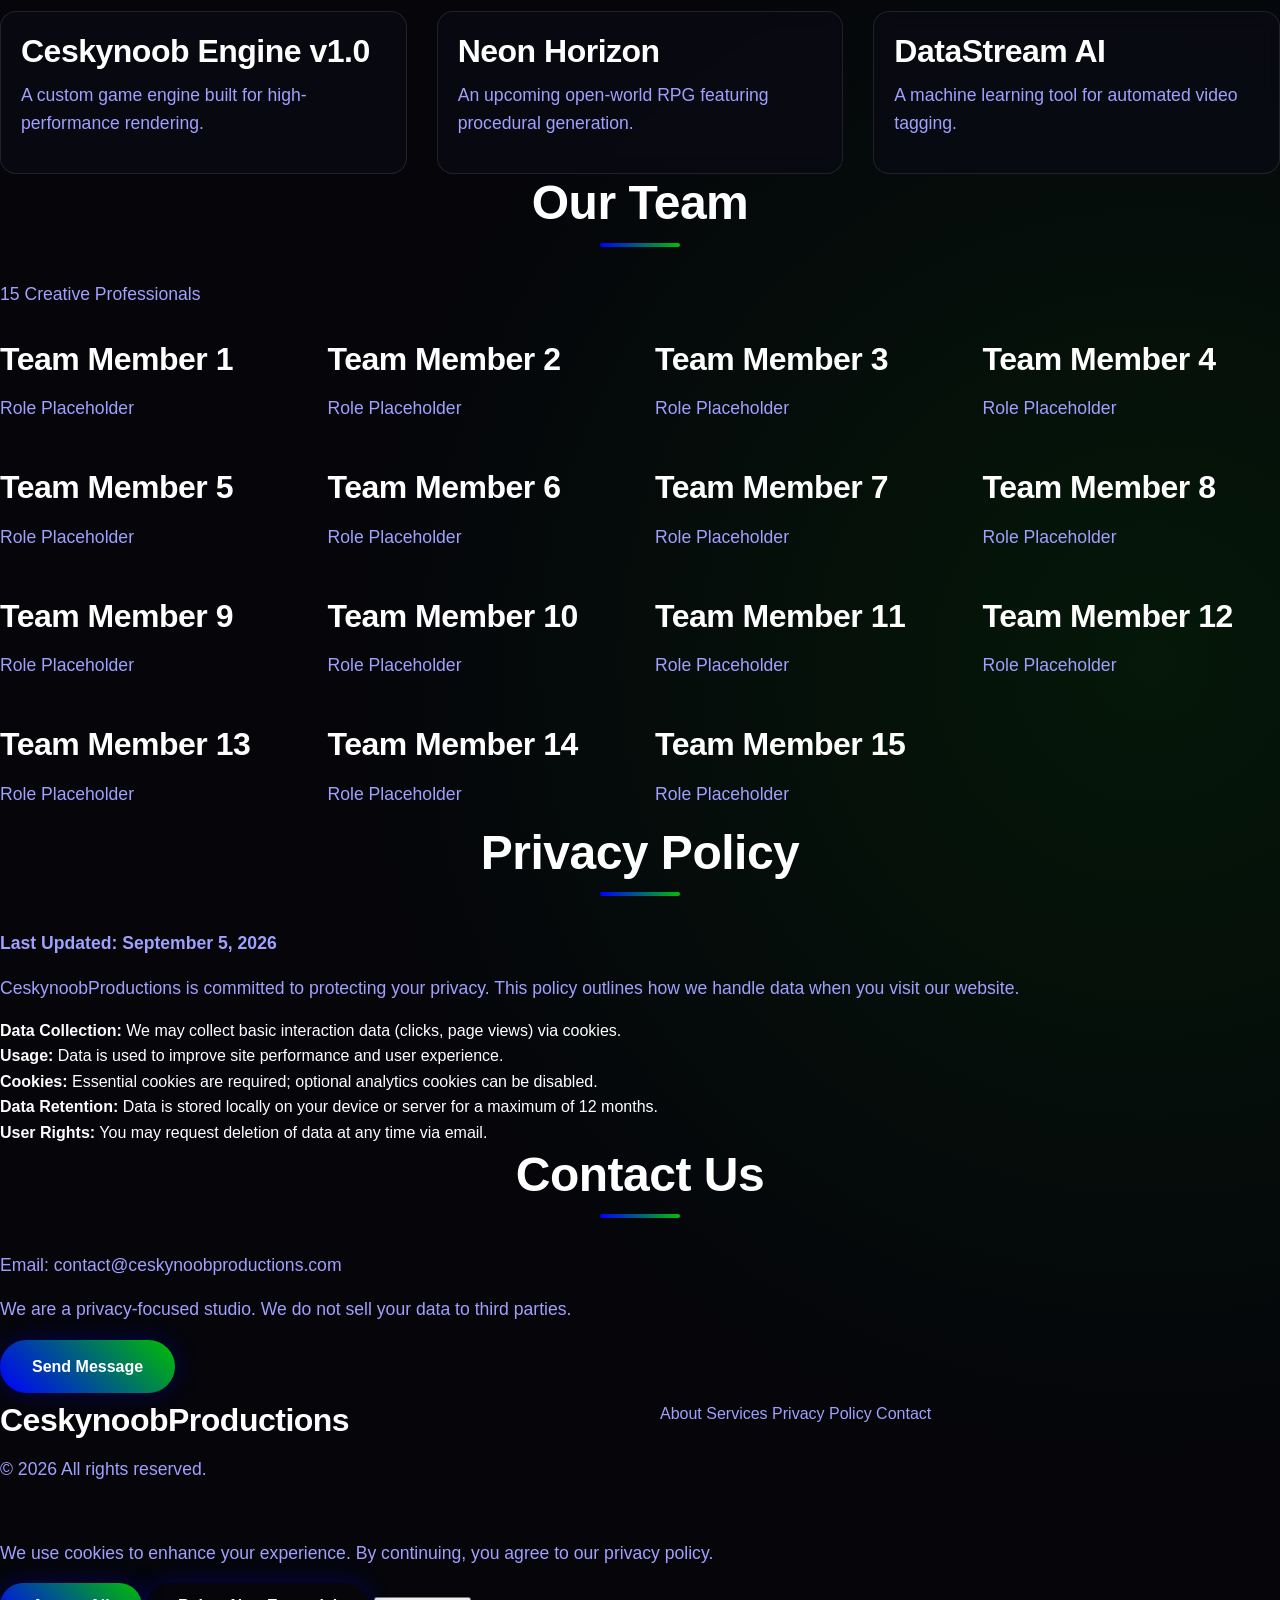
<file: html.html>
<!DOCTYPE html>
<html lang="en">
<head>
    <meta charset="UTF-8">
    <meta name="viewport" content="width=device-width, initial-scale=1.0">
    <title>CeskynoobProductions | Technology & Creative Studio</title>
    <link rel="stylesheet" href="style.css">
    <!-- Google Fonts -->
    <link rel="preconnect" href="https://fonts.googleapis.com">
    <link rel="preconnect" href="https://fonts.gstatic.com" crossorigin>
    <link href="https://fonts.googleapis.com/css2?family=Orbitron:wght@400;700&family=Inter:wght@300;400;600&display=swap" rel="stylesheet">
</head>
<body>

    <!-- Navigation -->
    <nav class="navbar">
        <div class="container nav-container">
            <a href="#" class="logo">CESK<span class="accent">NOOB</span></a>
            <ul class="nav-links" id="navLinks">
                <li><a href="#about">About</a></li>
                <li><a href="#services">Services</a></li>
                <li><a href="#projects">Projects</a></li>
                <li><a href="#team">Team</a></li>
                <li><a href="#privacy">Privacy</a></li>
                <li><a href="#contact" class="btn-nav">Contact</a></li>
            </ul>
            <div class="hamburger">
                <span class="bar"></span>
                <span class="bar"></span>
                <span class="bar"></span>
            </div>
        </div>
    </nav>

    <!-- Hero Section -->
    <header id="home" class="hero">
        <div class="overlay"></div>
        <div class="container hero-content fade-in-up">
            <h1>Ceskynoob<span class="accent">Productions</span></h1>
            <p class="tagline">Combining Technology and Creativity to build the future.</p>
            <div class="hero-buttons">
                <a href="#projects" class="btn btn-primary">Explore Our Work</a>
                <a href="#services" class="btn btn-outline">Our Services</a>
            </div>
        </div>
    </header>

    <!-- About Section -->
    <section id="about" class="section-padding">
        <div class="container fade-in-up">
            <h2 class="section-title">About Us</h2>
            <div class="about-content glass-panel">
                <p>CeskynoobProductions is a forward-thinking technology and creative company. With a core team of 15 dedicated professionals, we operate at the intersection of code and art. We specialize in creating immersive digital experiences through game development, AI integration, and high-end media production.</p>
            </div>
        </div>
    </section>

    <!-- Services Section -->
    <section id="services" class="section-padding bg-darker">
        <div class="container fade-in-up">
            <h2 class="section-title">Our Services</h2>
            <div class="services-grid">
                <!-- Service 1: Game Development -->
                <div class="service-card glass-panel">
                    <div class="icon-box"><svg viewBox="0 0 24 24" fill="none" stroke="currentColor" stroke-width="2"><path d="M6 18h12a2 2 0 0 0 2-2v-5a2 2 0 0 0-2-2H6a2 2 0 0 0-2 2v5a2 2 0 0 0 2 2z"/><path d="M18 13h-4l-2-2H7l-2 2"/><rect x="2" y="6" width="20" height="12" rx="2"/></svg></div>
                    <h3>Game Development</h3>
                </div>

                <!-- Service 2: Programming -->
                <div class="service-card glass-panel">
                    <div class="icon-box"><svg viewBox="0 0 24 24" fill="none" stroke="currentColor" stroke-width="2"><polyline points="16 18 22 12 16 6"/><polyline points="8 6 2 12 8 18"/></svg></div>
                    <h3>Programming</h3>
                </div>

                <!-- Service 3: Graphic Design -->
                <div class="service-card glass-panel">
                    <div class="icon-box"><svg viewBox="0 0 24 24" fill="none" stroke="currentColor" stroke-width="2"><circle cx="12" cy="12" r="10"/><path d="M12 8v8"/><path d="M8 12h8"/></svg></div>
                    <h3>Graphic Design</h3>
                </div>

                <!-- Service 4: Music Production -->
                <div class="service-card glass-panel">
                    <div class="icon-box"><svg viewBox="0 0 24 24" fill="none" stroke="currentColor" stroke-width="2"><path d="M9 18V5l6-2v13"/><circle cx="7" cy="18" r="3"/><circle cx="17" cy="18" r="3"/></svg></div>
                    <h3>Music Production</h3>
                </div>

                <!-- Service 5: Video Production -->
                <div class="service-card glass-panel">
                    <div class="icon-box"><svg viewBox="0 0 24 24" fill="none" stroke="currentColor" stroke-width="2"><rect x="2" y="3" width="20" height="18" rx="2"/><path d="M10 9l6 3-6 3z"/></svg></div>
                    <h3>Video Production</h3>
                </div>

                <!-- Service 6: AI Projects -->
                <div class="service-card glass-panel">
                    <div class="icon-box"><svg viewBox="0 0 24 24" fill="none" stroke="currentColor" stroke-width="2"><path d="M12 2a7 7 0 0 1 7 7v3a2 2 0 0 1 2 2v1a2 2 0 0 1-2 2h-4a2 2 0 0 1-2-2v-1a2 2 0 0 1 2-2V9a5 5 0 0 1 5-5z"/><path d="M9 16v8"/><path d="M15 16v8"/></svg></div>
                    <h3>AI Projects</h3>
                </div>

                <!-- Service 7: Web Development -->
                <div class="service-card glass-panel">
                    <div class="icon-box"><svg viewBox="0 0 24 24" fill="none" stroke="currentColor" stroke-width="2"><path d="M12 2L2 7l10 5 10-5z"/><path d="M2 7v10a2 2 0 0 0 2 2h16a2 2 0 0 0 2-2V7"/></svg></div>
                    <h3>Web Development</h3>
                </div>

                <!-- Service 8: Content Creation -->
                <div class="service-card glass-panel">
                    <div class="icon-box"><svg viewBox="0 0 24 24" fill="none" stroke="currentColor" stroke-width="2"><rect x="3" y="3" width="18" height="18" rx="2"/><path d="M7 7h10"/></svg></div>
                    <h3>Content Creation</h3>
                </div>

                <!-- Service 9: Streaming -->
                <div class="service-card glass-panel">
                    <div class="icon-box"><svg viewBox="0 0 24 24" fill="none" stroke="currentColor" stroke-width="2"><rect x="2" y="3" width="20" height="18" rx="2"/><path d="M7 15l-3-3h16"/></svg></div>
                    <h3>Streaming</h3>
                </div>

                <!-- Service 10: Social Media -->
                <div class="service-card glass-panel">
                    <div class="icon-box"><svg viewBox="0 0 24 24" fill="none" stroke="currentColor" stroke-width="2"><path d="M17 21v-2a4 4 0 0 0-4-4H5a4 4 0 0 0-4 4v2"/><circle cx="9" cy="7" r="4"/><path d="M23 21v-2a4 4 0 0 0-3-3.87"/><path d="M16 3.13a4 4 0 0 1 0 7.75"/></svg></div>
                    <h3>Social Media</h3>
                </div>
            </div>
        </div>
    </section>

    <!-- Projects Section -->
    <section id="projects" class="section-padding">
        <div class="container fade-in-up">
            <h2 class="section-title">Our Projects</h2>
            <div class="projects-grid">
                <div class="project-card glass-panel">
                    <div class="project-content">
                        <h3>Ceskynoob Engine v1.0</h3>
                <p>A custom game engine built for high-performance rendering.</p>
                </div>
            </div>
            <div class="project-card glass-panel">
                <div class="project-content">
                    <h3>Neon Horizon</h3>
                    <p>An upcoming open-world RPG featuring procedural generation.</p>
                </div>
            </div>
            <div class="project-card glass-panel">
                <div class="project-content">
                    <h3>DataStream AI</h3>
                    <p>A machine learning tool for automated video tagging.</p>
                </div>
            </div>
        </div>
    </section>

    <!-- Team Section -->
    <section id="team" class="section-padding bg-darker">
        <div class="container fade-in-up">
            <h2 class="section-title">Our Team</h2>
            <p class="team-subtitle">15 Creative Professionals</p>
            <div class="team-grid">
                <!-- Generating 15 placeholders -->
                <script>
                    for(let i=1; i<=15; i++) {
                        document.write('<div class="team-card glass-panel"><h3>Team Member ' + i + '</h3><p>Role Placeholder</p></div>');
                    }
                </script>
            </div>
        </div>
    </section>

    <!-- Privacy Section -->
    <section id="privacy" class="section-padding">
        <div class="container fade-in-up">
            <h2 class="section-title">Privacy Policy</h2>
            <div class="glass-panel privacy-content">
                <p><strong>Last Updated: September 5, 2026</strong></p>
                <p>CeskynoobProductions is committed to protecting your privacy. This policy outlines how we handle data when you visit our website.</p>
                <ul class="privacy-list">
                    <li><strong>Data Collection:</strong> We may collect basic interaction data (clicks, page views) via cookies.</li>
                    <li><strong>Usage:</strong> Data is used to improve site performance and user experience.</li>
                    <li><strong>Cookies:</strong> Essential cookies are required; optional analytics cookies can be disabled.</li>
                    <li><strong>Data Retention:</strong> Data is stored locally on your device or server for a maximum of 12 months.</li>
                    <li><strong>User Rights:</strong> You may request deletion of data at any time via email.</li>
                </ul>
            </div>
        </div>
    </section>

    <!-- Contact Section -->
    <section id="contact" class="section-padding bg-darker">
        <div class="container fade-in-up">
            <h2 class="section-title">Contact Us</h2>
            <div class="glass-panel contact-box">
                <p>Email: contact@ceskynoobproductions.com</p>
                <p>We are a privacy-focused studio. We do not sell your data to third parties.</p>
                <a href="#" class="btn btn-primary">Send Message</a>
            </div>
        </div>
    </section>

    <!-- Footer -->
    <footer>
        <div class="container footer-content">
            <div class="footer-left">
                <h3>CeskynoobProductions</h3>
                <p>&copy; 2026 All rights reserved.</p>
            </div>
            <div class="footer-links">
                <a href="#about">About</a>
                <a href="#services">Services</a>
                <a href="#privacy">Privacy Policy</a>
                <a href="#contact">Contact</a>
            </div>
        </div>
    </footer>

    <!-- Cookie Consent Banner -->
    <div id="cookie-banner" class="cookie-banner hidden">
        <div class="container cookie-content">
            <p>We use cookies to enhance your experience. By continuing, you agree to our privacy policy.</p>
            <div class="cookie-buttons">
                <button id="accept-cookies" class="btn btn-primary">Accept All</button>
                <button id="reject-cookies" class="btn btn-outline">Reject Non-Essential</button>
                <button id="settings-btn" class="text-link">Cookie Settings</button>
            </div>
        </div>
    </div>

    <!-- Cookie Settings Panel (Hidden by default) -->
    <div id="cookie-settings" class="cookie-settings hidden">
        <h3>Cookie Preferences</h3>
        <label><input type="checkbox" checked disabled> Essential Cookies (Required)</label>
        <label><input type="checkbox" id="analytics-check"> Analytics & Performance</label>
        <button id="save-settings" class="btn btn-primary">Save Settings</button>
    </div>

    <script src="script.js"></script>
</body>
</html>
</file>
<file: style.css>
/* CSS Variables */
:root {
  --blue: #0000fe;
  --green: #00bf00;
  --dark-bg: #0a0a15;
  --darker-bg: #05050a;
  --glass-bg: rgba(10, 10, 21, 0.7);
  --glass-border: rgba(255, 255, 255, 0.1);
  --text-primary: #ffffff;
  --text-secondary: #a0a0ff;
  --text-tertiary: #8888ff;
  --transition-speed: 0.4s;
  --border-radius: 16px;
  --shadow-glow-blue: 0 0 15px var(--blue);
  --shadow-glow-green: 0 0 15px var(--green);
  --shadow-glow-blue-soft: 0 0 25px rgba(0, 0, 254, 0.3);
  --shadow-glow-green-soft: 0 0 25px rgba(0, 191, 0, 0.3);
  --section-padding: 80px 20px;
  --mobile-section-padding: 60px 15px;
}

/* Reset & Base Styles */
* {
  margin: 0;
  padding: 0;
  box-sizing: border-box;
}

html {
  scroll-behavior: smooth;
  font-family: 'Segoe UI', Tahoma, Geneva, Verdana, sans-serif;
  background-color: var(--dark-bg);
  color: var(--text-primary);
  line-height: 1.6;
}

body {
  overflow-x: hidden;
  position: relative;
  min-height: 100vh;
  background-color: var(--darker-bg);
  background-image: 
    radial-gradient(circle at 10% 20%, rgba(0, 0, 254, 0.1) 0%, transparent 20%),
    radial-gradient(circle at 90% 80%, rgba(0, 191, 0, 0.1) 0%, transparent 20%);
}

/* Typography */
h1, h2, h3, h4, h5, h6 {
  font-weight: 700;
  line-height: 1.2;
  letter-spacing: -0.5px;
}

h1 {
  font-size: clamp(2.5rem, 5vw, 4rem);
  background: linear-gradient(to right, var(--blue), var(--green));
  -webkit-background-clip: text;
  background-clip: text;
  color: transparent;
  margin-bottom: 1rem;
}

h2 {
  font-size: clamp(2rem, 4vw, 3rem);
  position: relative;
  margin-bottom: 2rem;
}

h3 {
  font-size: clamp(1.5rem, 3vw, 2rem);
  margin-bottom: 1rem;
}

p {
  font-size: clamp(1rem, 2vw, 1.1rem);
  color: var(--text-secondary);
  margin-bottom: 1rem;
}

a {
  text-decoration: none;
  color: inherit;
  transition: all var(--transition-speed) ease;
}

/* Buttons */
.btn {
  display: inline-block;
  padding: 14px 32px;
  border-radius: 50px;
  font-weight: 600;
  font-size: 1rem;
  text-align: center;
  cursor: pointer;
  transition: all var(--transition-speed) ease;
  position: relative;
  overflow: hidden;
  border: none;
  background: transparent;
  color: var(--text-primary);
  box-shadow: var(--shadow-glow-blue-soft);
}

.btn::before {
  content: '';
  position: absolute;
  top: 0;
  left: 0;
  width: 100%;
  height: 100%;
  background: linear-gradient(45deg, var(--blue), var(--green), var(--blue));
  z-index: -1;
  opacity: 0;
  transition: opacity var(--transition-speed) ease;
}

.btn:hover::before {
  opacity: 1;
}

.btn:hover {
  transform: translateY(-3px);
  box-shadow: 0 5px 20px rgba(0, 0, 254, 0.3), 0 0 30px rgba(0, 191, 0, 0.2);
}

.btn-primary {
  background: linear-gradient(45deg, var(--blue), var(--green));
  color: white;
  box-shadow: var(--shadow-glow-blue-soft);
}

.btn-secondary {
  border: 2px solid var(--blue);
  background: transparent;
  color: var(--text-primary);
}

/* Navigation */
.navbar {
  position: fixed;
  top: 0;
  left: 0;
  width: 100%;
  padding: 20px 5%;
  display: flex;
  justify-content: space-between;
  align-items: center;
  z-index: 1000;
  transition: all 0.4s ease;
  backdrop-filter: blur(10px);
  background: rgba(10, 10, 21, 0.8);
  border-bottom: 1px solid var(--glass-border);
}

.navbar.scrolled {
  padding: 15px 5%;
  box-shadow: 0 5px 20px rgba(0, 0, 254, 0.1);
  background: rgba(10, 10, 21, 0.95);
}

.navbar-brand {
  font-size: 1.8rem;
  font-weight: 800;
  background: linear-gradient(to right, var(--blue), var(--green));
  -webkit-background-clip: text;
  background-clip: text;
  color: transparent;
  letter-spacing: 1px;
}

.nav-links {
  display: flex;
  gap: 30px;
  list-style: none;
}

.nav-links a {
  position: relative;
  font-weight: 500;
  padding: 8px 0;
  color: var(--text-primary);
}

.nav-links a::after {
  content: '';
  position: absolute;
  bottom: 0;
  left: 0;
  width: 0;
  height: 2px;
  background: linear-gradient(to right, var(--blue), var(--green));
  transition: width var(--transition-speed) ease;
}

.nav-links a:hover::after {
  width: 100%;
}

.nav-toggle {
  display: none;
  flex-direction: column;
  cursor: pointer;
  z-index: 1001;
}

.nav-toggle span {
  width: 25px;
  height: 3px;
  background: var(--text-primary);
  margin: 4px 0;
  transition: 0.3s;
  border-radius: 2px;
}

/* Hero Section */
.hero {
  position: relative;
  min-height: 100vh;
  display: flex;
  align-items: center;
  justify-content: center;
  padding: var(--section-padding);
  overflow: hidden;
  text-align: center;
}

.hero::before {
  content: '';
  position: absolute;
  top: 0;
  left: 0;
  width: 100%;
  height: 100%;
  background: 
    radial-gradient(circle at center, rgba(0, 0, 254, 0.2) 0%, transparent 70%),
    radial-gradient(circle at 80% 20%, rgba(0, 191, 0, 0.1) 0%, transparent 60%);
  z-index: -1;
}

.hero-content {
  position: relative;
  max-width: 900px;
  z-index: 2;
  animation: fadeInUp 1s ease;
}

.hero h1 {
  margin-bottom: 1.5rem;
  text-shadow: var(--shadow-glow-blue-soft);
}

.hero p {
  font-size: clamp(1.2rem, 3vw, 1.5rem);
  margin-bottom: 2rem;
  max-width: 700px;
  margin-left: auto;
  margin-right: auto;
  color: var(--text-secondary);
}

.hero-buttons {
  display: flex;
  justify-content: center;
  gap: 20px;
  margin-top: 2rem;
  flex-wrap: wrap;
}

/* Services Section */
.services {
  padding: var(--section-padding);
  position: relative;
}

.services::before {
  content: '';
  position: absolute;
  top: 0;
  left: 0;
  width: 100%;
  height: 100%;
  background: 
    radial-gradient(circle at 20% 30%, rgba(0, 0, 254, 0.05) 0%, transparent 40%),
    radial-gradient(circle at 80% 70%, rgba(0, 191, 0, 0.05) 0%, transparent 40%);
  z-index: -1;
}

.section-title {
  text-align: center;
  margin-bottom: 3rem;
  position: relative;
}

.section-title::after {
  content: '';
  position: absolute;
  bottom: -15px;
  left: 50%;
  transform: translateX(-50%);
  width: 80px;
  height: 4px;
  background: linear-gradient(to right, var(--blue), var(--green));
  border-radius: 2px;
}

.services-grid {
  display: grid;
  grid-template-columns: repeat(auto-fit, minmax(300px, 1fr));
  gap: 30px;
  margin-top: 2rem;
}

.service-card {
  background: var(--glass-bg);
  border-radius: var(--border-radius);
  padding: 30px;
  transition: all 0.4s ease;
  backdrop-filter: blur(10px);
  border: 1px solid var(--glass-border);
  position: relative;
  overflow: hidden;
  transform-style: preserve-3d;
  perspective: 1000px;
}

.service-card::before {
  content: '';
  position: absolute;
  top: 0;
  left: 0;
  width: 100%;
  height: 100%;
  background: linear-gradient(45deg, var(--blue), var(--green));
  z-index: -1;
  opacity: 0;
  transition: opacity var(--transition-speed) ease;
}

.service-card:hover::before {
  opacity: 0.1;
}

.service-card:hover {
  transform: translateY(-10px);
  box-shadow: var(--shadow-glow-blue-soft), var(--shadow-glow-green-soft);
}

.service-icon {
  width: 70px;
  height: 70px;
  margin-bottom: 20px;
  display: flex;
  align-items: center;
  justify-content: center;
  background: rgba(0, 0, 254, 0.1);
  border-radius: 50%;
  transition: all var(--transition-speed) ease;
}

.service-card:hover .service-icon {
  transform: scale(1.1);
  background: rgba(0, 191, 0, 0.1);
  box-shadow: var(--shadow-glow-green-soft);
}

.service-card h3 {
  margin-bottom: 15px;
  font-size: 1.5rem;
}

/* Projects Section */
.projects {
  padding: var(--section-padding);
  position: relative;
}

.projects::before {
  content: '';
  position: absolute;
  top: 0;
  left: 0;
  width: 100%;
  height: 100%;
  background: 
    radial-gradient(circle at 30% 20%, rgba(0, 0, 254, 0.05) 0%, transparent 40%),
    radial-gradient(circle at 70% 80%, rgba(0, 191, 0, 0.05) 0%, transparent 40%);
  z-index: -1;
}

.projects-filters {
  display: flex;
  justify-content: center;
  gap: 15px;
  margin-bottom: 3rem;
  flex-wrap: wrap;
}

.filter-btn {
  padding: 10px 20px;
  background: var(--glass-bg);
  border: 1px solid var(--glass-border);
  border-radius: 50px;
  color: var(--text-secondary);
  cursor: pointer;
  transition: all var(--transition-speed) ease;
  backdrop-filter: blur(10px);
}

.filter-btn.active,
.filter-btn:hover {
  background: linear-gradient(45deg, var(--blue), var(--green));
  color: white;
  box-shadow: var(--shadow-glow-blue-soft);
}

.projects-grid {
  display: grid;
  grid-template-columns: repeat(auto-fit, minmax(300px, 1fr));
  gap: 30px;
  margin-top: 2rem;
}

.project-card {
  background: var(--glass-bg);
  border-radius: var(--border-radius);
  overflow: hidden;
  transition: all 0.4s ease;
  backdrop-filter: blur(10px);
  border: 1px solid var(--glass-border);
  position: relative;
  transform-style: preserve-3d;
  perspective: 1000px;
}

.project-card:hover {
  transform: translateY(-10px);
  box-shadow: var(--shadow-glow-blue-soft), var(--shadow-glow-green-soft);
}

.project-image {
  height: 250px;
  background: linear-gradient(45deg, var(--blue), var(--green));
  display: flex;
  align-items: center;
  justify-content: center;
  position: relative;
  overflow: hidden;
}

.project-image::before {
  content: '';
  position: absolute;
  top: -50%;
  left: -50%;
  width: 200%;
  height: 200%;
  background: linear-gradient(45deg, transparent, rgba(255, 255, 255, 0.1), transparent);
  transform: rotate(45deg);
  animation: shine 3s infinite;
}

.project-content {
  padding: 20px;
}

.project-content h3 {
  margin-bottom: 10px;
}

.project-category {
  display: inline-block;
  padding: 5px 15px;
  background: rgba(0, 0, 254, 0.2);
  border-radius: 50px;
  font-size: 0.8rem;
  margin-bottom: 15px;
}

/* Team Section */
.team {
  padding: var(--section-padding);
  position: relative;
}

.team::before {
  content: '';
  position: absolute;
  top: 0;
  left: 0;
  width: 100%;
  height: 100%;
  background: 
    radial-gradient(circle at 40% 10%, rgba(0, 0, 254, 0.05) 0%, transparent 40%),
    radial-gradient(circle at 60% 90%, rgba(0, 191, 0, 0.05) 0%, transparent 40%);
  z-index: -1;
}

.team-grid {
  display: grid;
  grid-template-columns: repeat(auto-fit, minmax(250px, 1fr));
  gap: 30px;
  margin-top: 2rem;
}

.team-member {
  background: var(--glass-bg);
  border-radius: var(--border-radius);
  padding: 25px;
  text-align: center;
  transition: all 0.4s ease;
  backdrop-filter: blur(10px);
  border: 1px solid var(--glass-border);
  position: relative;
  overflow: hidden;
}

.team-member:hover {
  transform: translateY(-10px);
  box-shadow: var(--shadow-glow-blue-soft), var(--shadow-glow-green-soft);
}

.avatar {
  width: 120px;
  height: 120px;
  border-radius: 50%;
  margin: 0 auto 20px;
  background: linear-gradient(45deg, var(--blue), var(--green));
  display: flex;
  align-items: center;
  justify-content: center;
  font-size: 3rem;
  position: relative;
  overflow: hidden;
}

.avatar::before {
  content: '';
  position: absolute;
  top: -50%;
  left: -50%;
  width: 200%;
  height: 200%;
  background: linear-gradient(45deg, transparent, rgba(255, 255, 255, 0.1), transparent);
  transform: rotate(45deg);
  animation: shine 3s infinite;
}

.member-name {
  font-size: 1.3rem;
  margin-bottom: 5px;
}

.member-role {
  color: var(--text-secondary);
  font-size: 0.9rem;
}

/* Privacy Section */
.privacy {
  padding: var(--section-padding);
  position: relative;
}

.privacy::before {
  content: '';
  position: absolute;
  top: 0;
  left: 0;
  width: 100%;
  height: 100%;
  background: 
    radial-gradient(circle at 25% 35%, rgba(0, 0, 254, 0.05) 0%, transparent 40%),
    radial-gradient(circle at 75% 65%, rgba(0, 191, 0, 0.05) 0%, transparent 40%);
  z-index: -1;
}

.privacy-section {
  background: var(--glass-bg);
  border-radius: var(--border-radius);
  padding: 30px;
  margin-bottom: 25px;
  border: 1px solid var(--glass-border);
  backdrop-filter: blur(10px);
  transition: all 0.4s ease;
}

.privacy-section h3 {
  margin-bottom: 15px;
  color: var(--text-primary);
  position: relative;
  padding-left: 25px;
}

.privacy-section h3::before {
  content: '';
  position: absolute;
  left: 0;
  top: 50%;
  transform: translateY(-50%);
  width: 15px;
  height: 15px;
  background: linear-gradient(45deg, var(--blue), var(--green));
  border-radius: 50%;
}

.privacy-section p {
  margin-bottom: 15px;
  line-height: 1.8;
}

/* Contact Section */
.contact {
  padding: var(--section-padding);
  position: relative;
}

.contact::before {
  content: '';
  position: absolute;
  top: 0;
  left: 0;
  width: 100%;
  height: 100%;
  background: 
    radial-gradient(circle at 35% 45%, rgba(0, 0, 254, 0.05) 0%, transparent 40%),
    radial-gradient(circle at 65% 55%, rgba(0, 191, 0, 0.05) 0%, transparent 40%);
  z-index: -1;
}

.contact-container {
  display: grid;
  grid-template-columns: repeat(auto-fit, minmax(300px, 1fr));
  gap: 50px;
  margin-top: 2rem;
}

.contact-info {
  display: flex;
  flex-direction: column;
  gap: 25px;
}

.contact-email {
  font-size: 1.2rem;
  color: var(--text-primary);
  text-align: center;
  padding: 20px;
  background: var(--glass-bg);
  border-radius: var(--border-radius);
  backdrop-filter: blur(10px);
  border: 1px solid var(--glass-border);
  transition: all 0.4s ease;
}

.contact-email:hover {
  box-shadow: var(--shadow-glow-blue-soft), var(--shadow-glow-green-soft);
  transform: translateY(-3px);
}

.copy-btn {
  padding: 10px 20px;
  background: linear-gradient(45deg, var(--blue), var(--green));
  color: white;
  border: none;
  border-radius: 50px;
  cursor: pointer;
  font-weight: 600;
  transition: all var(--transition-speed) ease;
  margin-top: 10px;
}

.copy-btn:hover {
  transform: scale(1.05);
}

.contact-form {
  background: var(--glass-bg);
  border-radius: var(--border-radius);
  padding: 30px;
  backdrop-filter: blur(10px);
  border: 1px solid var(--glass-border);
}

.form-group {
  margin-bottom: 20px;
}

.form-group label {
  display: block;
  margin-bottom: 8px;
  font-weight: 500;
}

.form-control {
  width: 100%;
  padding: 15px;
  background: rgba(0, 0, 254, 0.1);
  border: 1px solid var(--glass-border);
  border-radius: 10px;
  color: var(--text-primary);
  font-size: 1rem;
  transition: all var(--transition-speed) ease;
}

.form-control:focus {
  outline: none;
  border-color: var(--blue);
  box-shadow: 0 0 10px rgba(0, 0, 254, 0.3);
}

/* Footer */
.footer {
  background: var(--darker-bg);
  padding: 60px 20px 30px;
  border-top: 1px solid var(--glass-border);
}

.footer-content {
  display: grid;
  grid-template-columns: repeat(auto-fit, minmax(250px, 1fr));
  gap: 40px;
  margin-bottom: 40px;
}

.footer-brand {
  font-size: 1.8rem;
  font-weight: 800;
  background: linear-gradient(to right, var(--blue), var(--green));
  -webkit-background-clip: text;
  background-clip: text;
  color: transparent;
  margin-bottom: 20px;
}

.footer-links h4 {
  margin-bottom: 20px;
  position: relative;
  padding-bottom: 10px;
}

.footer-links h4::after {
  content: '';
  position: absolute;
  bottom: 0;
  left: 0;
  width: 50px;
  height: 3px;
  background: linear-gradient(to right, var(--blue), var(--green));
  border-radius: 2px;
}

.footer-links ul {
  list-style: none;
}

.footer-links li {
  margin-bottom: 10px;
}

.footer-links a {
  color: var(--text-secondary);
  transition: all var(--transition-speed) ease;
}

.footer-links a:hover {
  color: var(--text-primary);
  padding-left: 5px;
}

.footer-bottom {
  text-align: center;
  padding-top: 30px;
  border-top: 1px solid var(--glass-border);
  color: var(--text-secondary);
  font-size: 0.9rem;
}

/* Cookie Consent */
.cookie-consent {
  position: fixed;
  bottom: 0;
  left: 0;
  width: 100%;
  background: rgba(10, 10, 21, 0.95);
  backdrop-filter: blur(10px);
  border-top: 1px solid var(--glass-border);
  padding: 20px;
  display: flex;
  flex-direction: column;
  gap: 15px;
  z-index: 2000;
  transform: translateY(100%);
  transition: transform 0.4s ease;
}

.cookie-consent.active {
  transform: translateY(0);
}

.cookie-consent-content {
  display: flex;
  flex-wrap: wrap;
  gap: 15px;
  align-items: center;
  justify-content: center;
}

.cookie-btn {
  padding: 12px 24px;
  border-radius: 50px;
  font-weight: 600;
  cursor: pointer;
  transition: all var(--transition-speed) ease;
  border: none;
  background: linear-gradient(45deg, var(--blue), var(--green));
  color: white;
}

.cookie-settings-btn {
  padding: 12px 24px;
  background: transparent;
  border: 1px solid var(--glass-border);
  border-radius: 50px;
  font-weight: 600;
  cursor: pointer;
  transition: all var(--transition-speed) ease;
  color: var(--text-primary);
}

.cookie-settings-btn:hover {
  background: rgba(255, 255, 255, 0.1);
}

/* Cookie Settings Modal */
.cookie-settings {
  position: fixed;
  top: 0;
  left: 0;
  width: 100%;
  height: 100%;
  background: rgba(10, 10, 21, 0.95);
  backdrop-filter: blur(10px);
  display: flex;
  align-items: center;
  justify-content: center;
  z-index: 3000;
  opacity: 0;
  visibility: hidden;
  transition: all 0.4s ease;
}

.cookie-settings.active {
  opacity: 1;
  visibility: visible;
}

.cookie-settings-content {
  background: var(--glass-bg);
  border-radius: var(--border-radius);
  padding: 30px;
  max-width: 500px;
  width: 90%;
  border: 1px solid var(--glass-border);
  backdrop-filter: blur(10px);
  transform: scale(0.9);
  transition: transform 0.4s ease;
}

.cookie-settings.active .cookie-settings-content {
  transform: scale(1);
}

.cookie-setting-item {
  margin-bottom: 20px;
  padding-bottom: 20px;
  border-bottom: 1px solid var(--glass-border);
}

.cookie-setting-item:last-child {
  margin-bottom: 0;
  padding-bottom: 0;
  border-bottom: none;
}

.cookie-setting-item h4 {
  margin-bottom: 10px;
  display: flex;
  align-items: center;
  gap: 10px;
}

.cookie-setting-item p {
  font-size: 0.9rem;
  color: var(--text-secondary);
}

/* Animations */
@keyframes fadeInUp {
  from {
    opacity: 0;
    transform: translateY(30px);
  }
  to {
    opacity: 1;
    transform: translateY(0);
  }
}

@keyframes shine {
  0% {
    transform: rotate(45deg) translateX(-100%);
  }
  100% {
    transform: rotate(45deg) translateX(100%);
  }
}

/* Scroll Progress */
.scroll-progress {
  position: fixed;
  top: 0;
  left: 0;
  width: 100%;
  height: 4px;
  background: rgba(255, 255, 255, 0.1);
  z-index: 9999;
  transform-origin: left;
}

.scroll-progress-bar {
  height: 100%;
  background: linear-gradient(to right, var(--blue), var(--green));
  width: 0;
  transition: width 0.2s ease;
}

/* Responsive Design */
@media (max-width: 992px) {
  .hero h1 {
    font-size: clamp(2rem, 6vw, 3rem);
  }
  
  .hero p {
    font-size: clamp(1rem, 4vw, 1.2rem);
  }
  
  .section-title {
    font-size: 2rem;
  }
  
  .nav-links {
    gap: 15px;
  }
}

@media (max-width: 768px) {
  .navbar {
    padding: 15px 5%;
  }
  
  .hero {
    padding: var(--mobile-section-padding);
  }
  
  .hero-buttons {
    flex-direction: column;
    align-items: center;
  }
  
  .nav-links {
    position: fixed;
    top: 70px;
    left: -100%;
    width: 100%;
    height: calc(100vh - 70px);
    background: rgba(10, 10, 21, 0.95);
    flex-direction: column;
    align-items: center;
    justify-content: flex-start;
    padding-top: 40px;
    transition: left 0.4s ease;
    backdrop-filter: blur(10px);
    border-bottom: 1px solid var(--glass-border);
  }
  
  .nav-links.active {
    left: 0;
  }
  
  .nav-toggle {
    display: flex;
  }
  
  .nav-toggle.active span:nth-child(1) {
    transform: rotate(45deg) translate(7px, 7px);
  }
  
  .nav-toggle.active span:nth-child(2) {
    opacity: 0;
  }
  
  .nav-toggle.active span:nth-child(3) {
    transform: rotate(-45deg) translate(8px, -8px);
  }
  
  .service-card {
    padding: 25px;
  }
  
  .projects-grid,
  .team-grid {
    grid-template-columns: repeat(auto-fit, minmax(250px, 1fr));
  }
}

@media (max-width: 576px) {
  h1 {
    font-size: clamp(1.8rem, 6vw, 2.5rem);
  }
  
  h2 {
    font-size: clamp(1.5rem, 4vw, 2rem);
  }
  
  .section-title {
    font-size: 1.8rem;
  }
  
  .btn {
    padding: 12px 24px;
    font-size: 0.9rem;
  }
  
  .contact-container {
    grid-template-columns: 1fr;
  }
  
  .cookie-consent-content {
    flex-direction: column;
    align-items: stretch;
  }
  
  .cookie-btn,
  .cookie-settings-btn {
    width: 100%;
  }
}

/* Reduced Motion Support */
@media (prefers-reduced-motion: reduce) {
  * {
    animation-duration: 0.01ms !important;
    animation-iteration-count: 1 !important;
    transition-duration: 0.01ms !important;
  }
  
  .service-card,
  .project-card,
  .team-member,
  .btn,
  .nav-links a {
    transition: none;
  }
}
</file>
